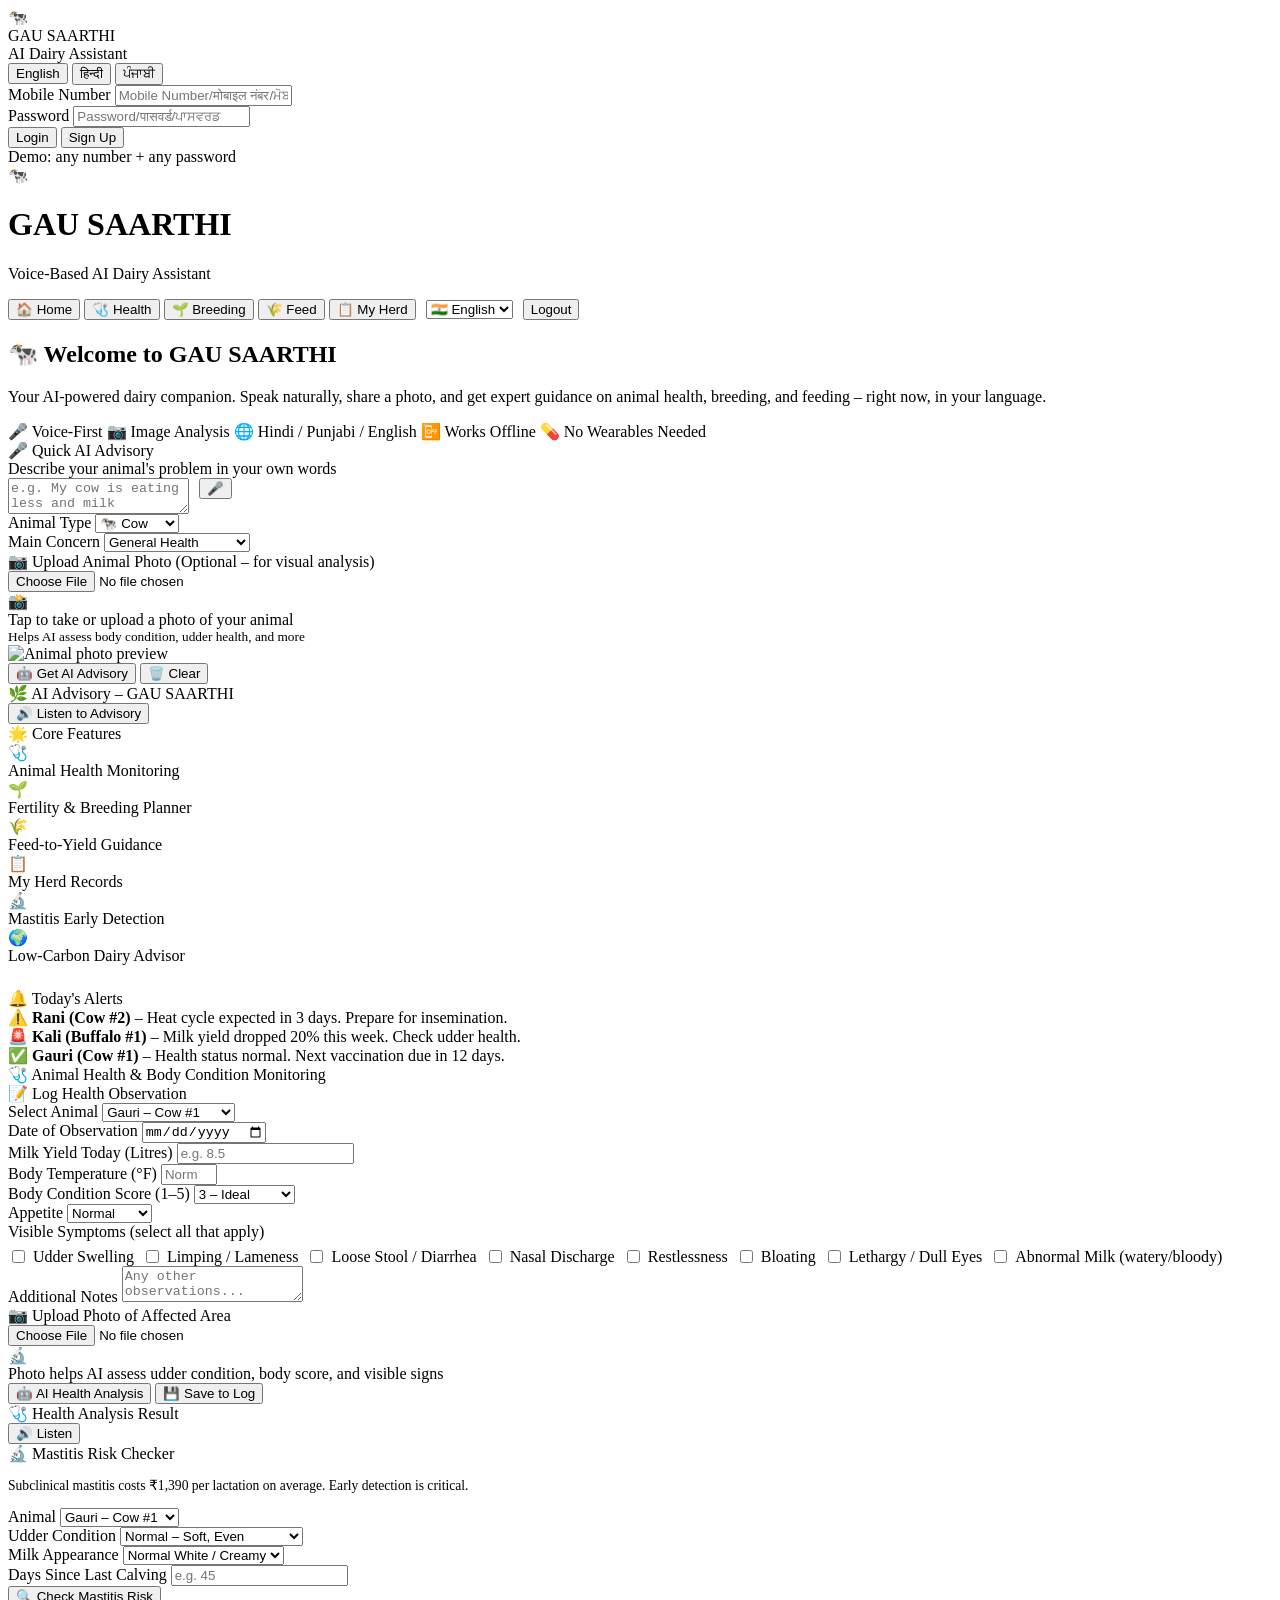
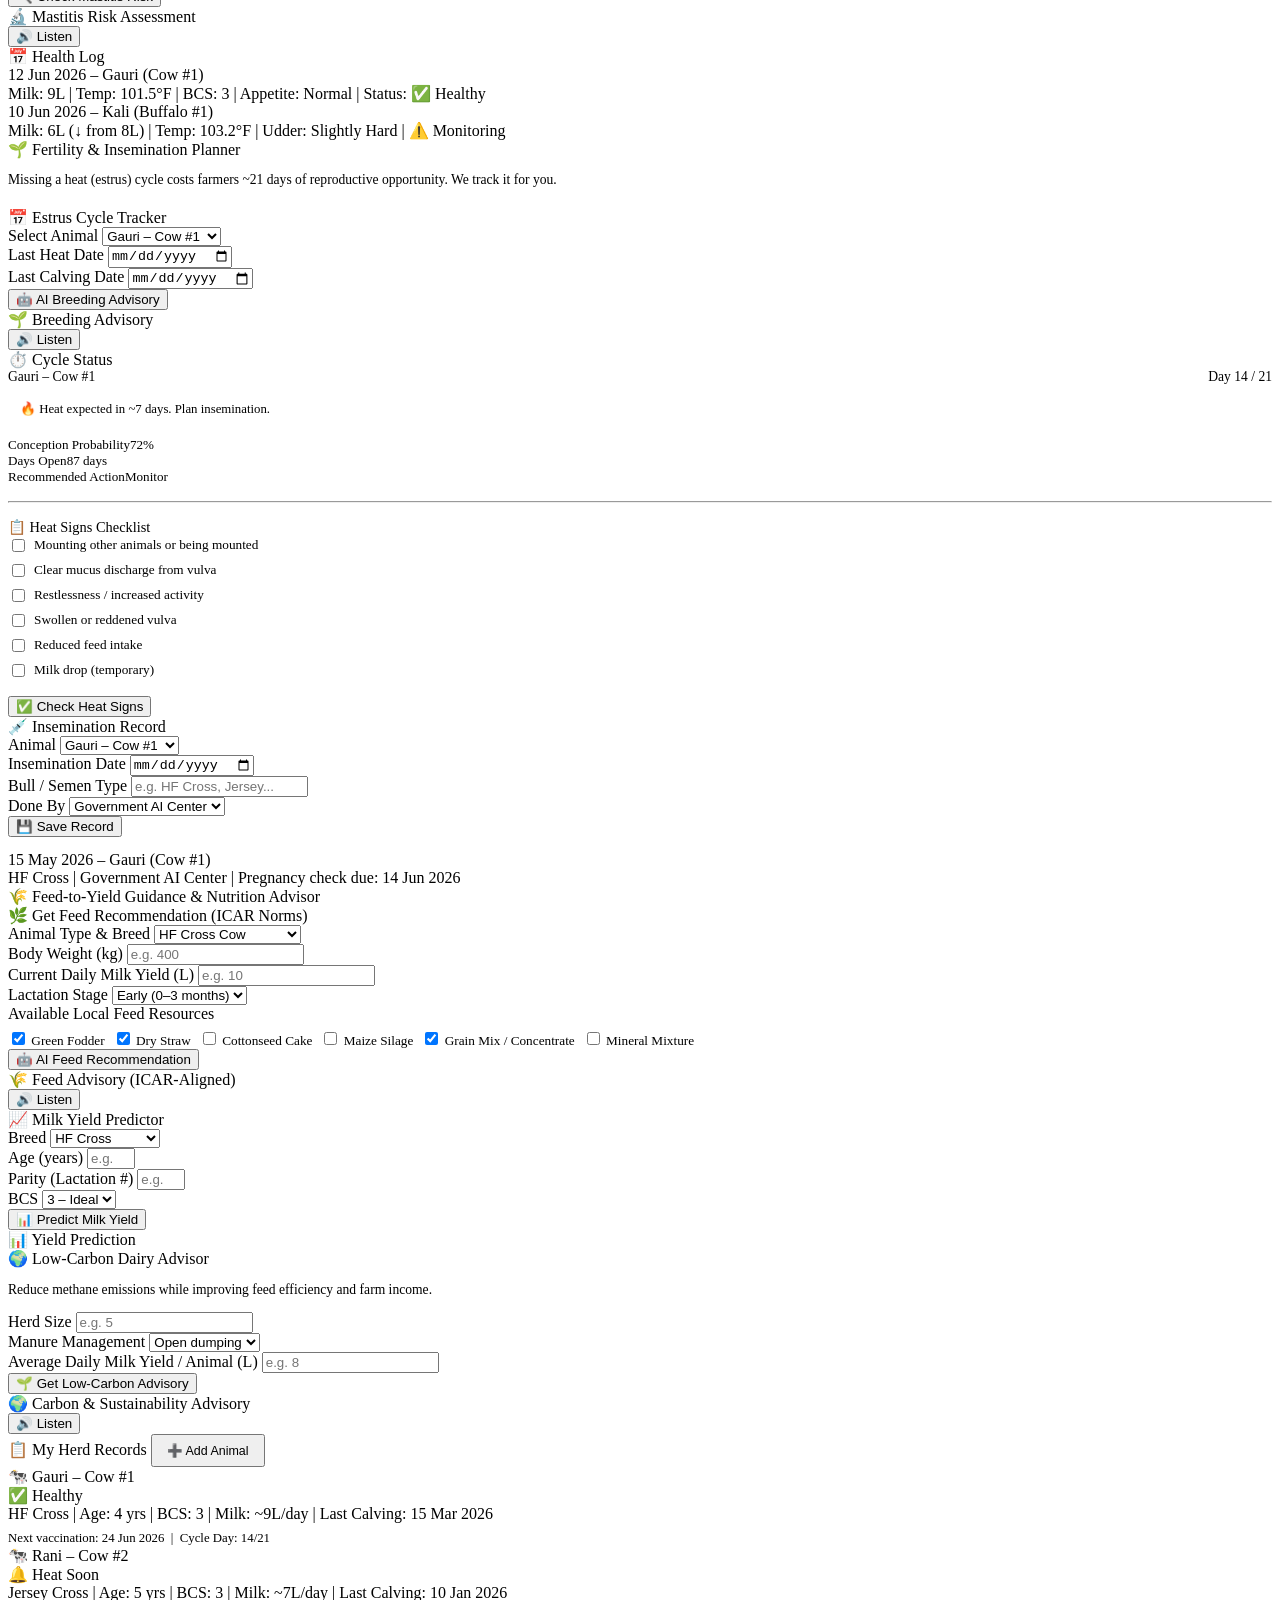
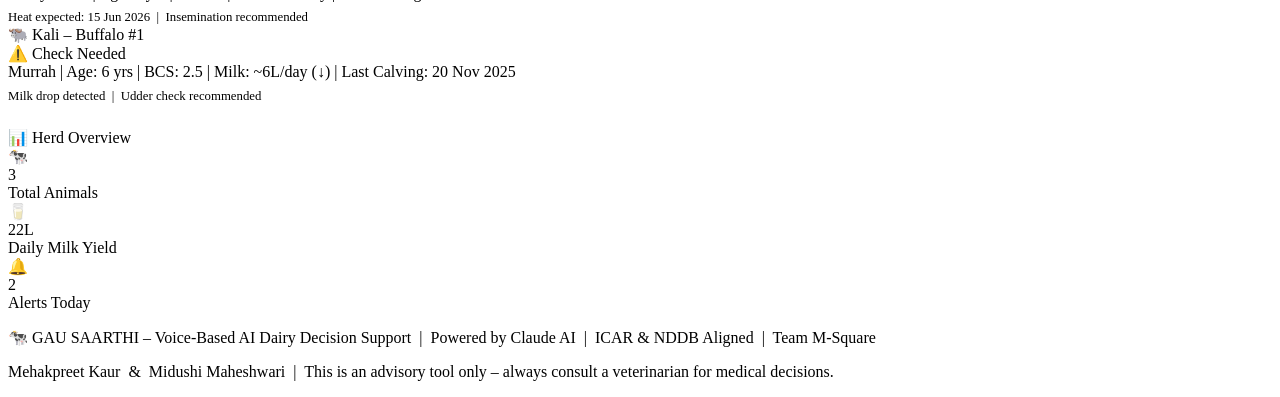
<file: index.html>
<body>

<!-- ══════════════════════════
     LOGIN SCREEN
══════════════════════════ -->
<div id="loginScreen" class="screen active">
  <div class="login-card">
    <div class="login-logo">🐄</div>
    <div class="login-title">GAU SAARTHI</div>
    <div class="login-tagline" id="loginTagline">AI Dairy Assistant</div>

    <div class="lang-tabs" id="loginLangTabs">
      <button class="lang-tab active" onclick="setLang('en', this)">English</button>
      <button class="lang-tab" onclick="setLang('hi', this)">हिन्दी</button>
      <button class="lang-tab" onclick="setLang('pa', this)">ਪੰਜਾਬੀ</button>
    </div>

    <div class="login-form-group">
      <label id="lblMobile">Mobile Number</label>
      <input type="tel" id="loginMobile" maxlength="10" placeholder="Mobile Number/मोबाइल नंबर/ਮੋਬਾਈਲ ਨੰਬਰ">
    </div>

    <div class="login-form-group">
      <label id="lblPassword">Password</label>
      <input type="password" id="loginPassword" placeholder="Password/पासवर्ड/ਪਾਸਵਰਡ">
    </div>

    <div class="login-error" id="loginError"></div>

    <button class="btn-login-primary" id="loginBtn" onclick="doLogin()">Login</button>
    <button class="btn-signup" onclick="showSignup()">Sign Up</button>

    <div class="login-footer" id="loginFooter">Demo: any number + any password</div>
  </div>
</div>

<div id="signupForm" style="display:none; margin-top:20px;">
    <div id="signupForm" style="display:none;"></div>

  <div class="login-form-group">
    <label>Full Name</label>
    <input type="text" id="signupName" placeholder="Enter your name">
  </div>

  <div class="login-form-group">
    <label>Mobile Number</label>
    <input type="tel" id="signupMobile" placeholder="9876543210">
  </div>

  <div class="login-form-group">
    <label>Password</label>
    <input type="password" id="signupPassword" placeholder="Create password">
  </div>

  <button class="btn-login-primary" onclick="registerUser()">Create Account</button>
</div>

<!-- ══════════════════════════
     MAIN APP SCREEN
══════════════════════════ -->
<div id="appScreen" class="screen">

<!-- HEADER -->
<header>
  <div class="header-inner">
    <div class="logo">
      <div class="logo-icon">🐄</div>
      <div class="logo-text">
        <h1 id="h-title">GAU SAARTHI</h1>
        <p id="h-sub">Voice-Based AI Dairy Assistant</p>
      </div>
    </div>
    <div style="display:flex;align-items:center;gap:10px">
      <nav>
        <button onclick="switchTab('home')"    id="nav-home"    class="active" data-i18n="nav-home">🏠 Home</button>
        <button onclick="switchTab('health')"  id="nav-health" data-i18n="nav-health">🩺 Health</button>
        <button onclick="switchTab('breed')"   id="nav-breed" data-i18n="nav-breed">🌱 Breeding</button>
        <button onclick="switchTab('feed')"    id="nav-feed" data-i18n="nav-feed">🌾 Feed</button>
        <button onclick="switchTab('herd')"    id="nav-herd" data-i18n="nav-herd">📋 My Herd</button>
      </nav>
      <select class="lang-select" id="langSelect" onchange="setLang(this.value)">
        <option value="en">🇮🇳 English</option>
        <option value="hi">हिंदी</option>
        <option value="pa">ਪੰਜਾਬੀ</option>
      </select>
      <button class="btn-logout" id="logoutBtn" onclick="doLogout()">Logout</button>
    </div>
  </div>
</header>

<!-- TOAST -->
<div id="toast"></div>

<!-- MAIN -->
<div class="app-container">

  <!-- ═══════════ HOME TAB ═══════════ -->
  <div class="panel active" id="panel-home">

    <div class="hero">
      <h2 id="hero-title">🐄 Welcome to GAU SAARTHI</h2>
      <p id="hero-desc">Your AI-powered dairy companion. Speak naturally, share a photo, and get expert guidance on animal health, breeding, and feeding – right now, in your language.</p>
      <div class="hero-chips">
        <span class="hero-chip">🎤 Voice-First</span>
        <span class="hero-chip">📷 Image Analysis</span>
        <span class="hero-chip">🌐 Hindi / Punjabi / English</span>
        <span class="hero-chip">📴 Works Offline</span>
        <span class="hero-chip">💊 No Wearables Needed</span>
      </div>
    </div>

    <!-- QUICK ADVISORY CARD -->
    <div class="card">
      <div class="card-title">🎤 <span id="qa-title">Quick AI Advisory</span></div>

      <div class="form-group">
        <label id="qa-label">Describe your animal's problem in your own words</label>
        <div style="display:flex;gap:10px;align-items:flex-start">
          <textarea id="problemText" placeholder="e.g. My cow is eating less and milk production has dropped..."></textarea>
          <button class="btn btn-voice" id="voiceBtn" onclick="toggleVoice()" title="Record Voice">🎤</button>
        </div>
      </div>

      <div class="form-row">
        <div class="form-group">
          <label id="qa-animal">Animal Type</label>
          <select id="animalType">
            <option value="cow">🐄 Cow</option>
            <option value="buffalo">🐃 Buffalo</option>
            <option value="calf">🐮 Calf</option>
          </select>
        </div>
        <div class="form-group">
          <label id="qa-concern">Main Concern</label>
          <select id="concernType">
            <option value="general">General Health</option>
            <option value="milk">Milk Production Drop</option>
            <option value="mastitis">Udder / Mastitis</option>
            <option value="heat">Heat / Breeding</option>
            <option value="feeding">Feeding / Nutrition</option>
            <option value="injury">Injury / Lameness</option>
            <option value="respiratory">Respiratory / Fever</option>
            <option value="digestion">Digestion / Bloating</option>
          </select>
        </div>
      </div>

      <div class="form-group">
        <label>📷 Upload Animal Photo (Optional – for visual analysis)</label>
        <div class="upload-zone" id="uploadZone">
          <input type="file" id="imageInput" accept="image/*" onchange="previewImage(event)" />
          <div class="upload-icon">📸</div>
          <div class="upload-text">Tap to take or upload a photo of your animal<br><small>Helps AI assess body condition, udder health, and more</small></div>
        </div>
        <img id="imagePreview" alt="Animal photo preview" />
      </div>

      <div class="btn-row">
        <button class="btn btn-primary" onclick="getAIAdvice()">
          🤖 <span id="qa-btn">Get AI Advisory</span>
        </button>
        <button class="btn btn-secondary" onclick="clearAdvice()" data-i18n="btn-clear">🗑️ Clear</button>
      </div>

      <div class="ai-response" id="aiResponse">
        <div class="ai-response-header">🌿 <span id="ai-resp-title">AI Advisory</span> – GAU SAARTHI</div>
        <div class="ai-response-body" id="aiResponseBody"></div>
        <button class="speak-btn" onclick="speakResponse()" data-i18n="btn-listen">🔊 Listen to Advisory</button>
      </div>
    </div>

    <!-- FEATURE GRID -->
    <div class="section-title">🌟 <span id="fg-title">Core Features</span></div>
    <div class="grid-3" style="margin-bottom:24px">
      <div class="feature-chip" onclick="switchTab('health')">
        <div class="feature-chip-icon">🩺</div>
        <div class="feature-chip-label" id="fc1">Animal Health Monitoring</div>
      </div>
      <div class="feature-chip" onclick="switchTab('breed')">
        <div class="feature-chip-icon">🌱</div>
        <div class="feature-chip-label" id="fc2">Fertility & Breeding Planner</div>
      </div>
      <div class="feature-chip" onclick="switchTab('feed')">
        <div class="feature-chip-icon">🌾</div>
        <div class="feature-chip-label" id="fc3">Feed-to-Yield Guidance</div>
      </div>
      <div class="feature-chip" onclick="switchTab('herd')">
        <div class="feature-chip-icon">📋</div>
        <div class="feature-chip-label" id="fc4">My Herd Records</div>
      </div>
      <div class="feature-chip" onclick="switchTab('health');setTimeout(()=>document.getElementById('mastitis-section').scrollIntoView({behavior:'smooth'}),200)">
        <div class="feature-chip-icon">🔬</div>
        <div class="feature-chip-label" id="fc5">Mastitis Early Detection</div>
      </div>
      <div class="feature-chip" onclick="switchTab('feed');setTimeout(()=>document.getElementById('carbon-section').scrollIntoView({behavior:'smooth'}),200)">
        <div class="feature-chip-icon">🌍</div>
        <div class="feature-chip-label" id="fc6">Low-Carbon Dairy Advisor</div>
      </div>
    </div>

    <!-- ALERTS PANEL -->
    <div class="section-title">🔔 <span id="alerts-title">Today's Alerts</span></div>
    <div id="alertsPanel">
      <div class="alert alert-warning">⚠️ <span><strong>Rani (Cow #2)</strong> – Heat cycle expected in 3 days. Prepare for insemination.</span></div>
      <div class="alert alert-danger">🚨 <span><strong>Kali (Buffalo #1)</strong> – Milk yield dropped 20% this week. Check udder health.</span></div>
      <div class="alert alert-success">✅ <span><strong>Gauri (Cow #1)</strong> – Health status normal. Next vaccination due in 12 days.</span></div>
    </div>

  </div><!-- /panel-home -->


  <!-- ═══════════ HEALTH TAB ═══════════ -->
  <div class="panel" id="panel-health">

    <div class="section-title">🩺 <span id="ht-title">Animal Health & Body Condition Monitoring</span></div>

    <!-- HEALTH CHECK FORM -->
    <div class="card">
      <div class="card-title" id="card-log-health">📝 Log Health Observation</div>
      <div class="form-row">
        <div class="form-group">
          <label data-i18n-label="lbl-select-animal">Select Animal</label>
          <select id="healthAnimal">
            <option>Gauri – Cow #1</option>
            <option>Rani – Cow #2</option>
            <option>Kali – Buffalo #1</option>
            <option>+ Add New Animal</option>
          </select>
        </div>
        <div class="form-group">
          <label data-i18n-label="lbl-obs-date">Date of Observation</label>
          <input type="date" id="obsDate" />
        </div>
      </div>

      <div class="form-row">
        <div class="form-group">
          <label data-i18n-label="lbl-milk-yield">Milk Yield Today (Litres)</label>
          <input type="number" id="milkYield" placeholder="e.g. 8.5" min="0" step="0.5" />
        </div>
        <div class="form-group">
          <label data-i18n-label="lbl-body-temp">Body Temperature (°F)</label>
          <input type="number" id="bodyTemp" placeholder="Normal: 101–102.5" min="95" max="110" />
        </div>
      </div>

      <div class="form-row">
        <div class="form-group">
          <label data-i18n-label="lbl-bcs">Body Condition Score (1–5)</label>
          <select id="bcs">
            <option value="1">1 – Very Thin</option>
            <option value="2">2 – Thin</option>
            <option value="3" selected>3 – Ideal</option>
            <option value="4">4 – Fat</option>
            <option value="5">5 – Very Fat</option>
          </select>
        </div>
        <div class="form-group">
          <label data-i18n-label="lbl-appetite">Appetite</label>
          <select id="appetite">
            <option value="normal">Normal</option>
            <option value="reduced">Reduced</option>
            <option value="none">Not Eating</option>
          </select>
        </div>
      </div>

      <div class="form-group">
        <label data-i18n-label="lbl-symptoms">Visible Symptoms (select all that apply)</label>
        <div style="display:flex;flex-wrap:wrap;gap:8px;margin-top:6px" id="symptomsGrid">
          <label style="display:flex;align-items:center;gap:5px;font-weight:400;cursor:pointer"><input type="checkbox" value="udder_swelling"> Udder Swelling</label>
          <label style="display:flex;align-items:center;gap:5px;font-weight:400;cursor:pointer"><input type="checkbox" value="limping"> Limping / Lameness</label>
          <label style="display:flex;align-items:center;gap:5px;font-weight:400;cursor:pointer"><input type="checkbox" value="diarrhea"> Loose Stool / Diarrhea</label>
          <label style="display:flex;align-items:center;gap:5px;font-weight:400;cursor:pointer"><input type="checkbox" value="nasal"> Nasal Discharge</label>
          <label style="display:flex;align-items:center;gap:5px;font-weight:400;cursor:pointer"><input type="checkbox" value="restless"> Restlessness</label>
          <label style="display:flex;align-items:center;gap:5px;font-weight:400;cursor:pointer"><input type="checkbox" value="bloating"> Bloating</label>
          <label style="display:flex;align-items:center;gap:5px;font-weight:400;cursor:pointer"><input type="checkbox" value="lethargy"> Lethargy / Dull Eyes</label>
          <label style="display:flex;align-items:center;gap:5px;font-weight:400;cursor:pointer"><input type="checkbox" value="abnormal_milk"> Abnormal Milk (watery/bloody)</label>
        </div>
      </div>

      <div class="form-group">
        <label data-i18n-label="lbl-add-notes">Additional Notes</label>
        <textarea id="healthNotes" placeholder="Any other observations..."></textarea>
      </div>

      <!-- PHOTO UPLOAD FOR HEALTH -->
      <div class="form-group">
        <label data-i18n-label="lbl-upload-health">📷 Upload Photo of Affected Area</label>
        <div class="upload-zone">
          <input type="file" id="healthImageInput" accept="image/*" onchange="previewHealthImage(event)" />
          <div class="upload-icon">🔬</div>
          <div class="upload-text">Photo helps AI assess udder condition, body score, and visible signs</div>
        </div>
        <img id="healthImagePreview" style="max-width:100%;max-height:180px;margin-top:10px;display:none;border-radius:8px" />
      </div>

      <div class="btn-row">
        <button class="btn btn-primary" onclick="analyzeHealth()" data-i18n="btn-ai-health">🤖 AI Health Analysis</button>
        <button class="btn btn-secondary" onclick="logHealthEntry()" data-i18n="btn-save-log">💾 Save to Log</button>
      </div>

      <div class="ai-response" id="healthAIResponse">
        <div class="ai-response-header">🩺 Health Analysis Result</div>
        <div class="ai-response-body" id="healthAIResponseBody"></div>
        <button class="speak-btn" onclick="speakText(document.getElementById('healthAIResponseBody').innerText)">🔊 Listen</button>
      </div>
    </div>

    <!-- MASTITIS SECTION -->
    <div id="mastitis-section" class="card">
      <div class="card-title" id="card-mastitis">🔬 Mastitis Risk Checker</div>
      <p style="font-size:0.85rem;color:var(--text-sub);margin-bottom:14px">Subclinical mastitis costs ₹1,390 per lactation on average. Early detection is critical.</p>
      <div class="form-row">
        <div class="form-group">
          <label data-i18n-label="lbl-select-animal">Animal</label>
          <select id="mastitisAnimal">
            <option>Gauri – Cow #1</option>
            <option>Rani – Cow #2</option>
            <option>Kali – Buffalo #1</option>
          </select>
        </div>
        <div class="form-group">
          <label data-i18n-label="lbl-udder-condition">Udder Condition</label>
          <select id="udderCondition">
            <option value="normal">Normal – Soft, Even</option>
            <option value="slightly_hard">Slightly Hard / One Quarter</option>
            <option value="very_hard">Very Hard / Hot / Painful</option>
            <option value="asymmetric">Asymmetric Quarters</option>
          </select>
        </div>
      </div>
      <div class="form-row">
        <div class="form-group">
          <label data-i18n-label="lbl-milk-appearance">Milk Appearance</label>
          <select id="milkAppearance">
            <option value="normal">Normal White / Creamy</option>
            <option value="watery">Watery / Thin</option>
            <option value="flakes">Flakes / Clots</option>
            <option value="bloody">Bloody / Pink</option>
            <option value="yellowish">Yellowish / Green</option>
          </select>
        </div>
        <div class="form-group">
          <label data-i18n-label="lbl-days-calving">Days Since Last Calving</label>
          <input type="number" id="daysCalving" placeholder="e.g. 45" min="0" />
        </div>
      </div>
      <button class="btn btn-primary" onclick="checkMastitis()" data-i18n="btn-check-mastitis">🔍 Check Mastitis Risk</button>
      <div class="ai-response" id="mastitisResponse">
        <div class="ai-response-header">🔬 Mastitis Risk Assessment</div>
        <div class="ai-response-body" id="mastitisBody"></div>
        <button class="speak-btn" onclick="speakText(document.getElementById('mastitisBody').innerText)">🔊 Listen</button>
      </div>
    </div>

    <!-- HEALTH LOG -->
    <div class="card">
      <div class="card-title" id="card-health-log">📅 Health Log</div>
      <div id="healthLog">
        <div class="log-entry">
          <div class="log-date">12 Jun 2026 – Gauri (Cow #1)</div>
          Milk: 9L | Temp: 101.5°F | BCS: 3 | Appetite: Normal | Status: ✅ Healthy
        </div>
        <div class="log-entry">
          <div class="log-date">10 Jun 2026 – Kali (Buffalo #1)</div>
          Milk: 6L (↓ from 8L) | Temp: 103.2°F | Udder: Slightly Hard | ⚠️ Monitoring
        </div>
      </div>
    </div>

  </div><!-- /panel-health -->


  <!-- ═══════════ BREEDING TAB ═══════════ -->
  <div class="panel" id="panel-breed">

    <div class="section-title" id="bt-title">🌱 Fertility & Insemination Planner</div>
    <p style="font-size:0.85rem;color:var(--text-sub);margin-bottom:20px">Missing a heat (estrus) cycle costs farmers ~21 days of reproductive opportunity. We track it for you.</p>

    <!-- CYCLE TRACKER -->
    <div class="grid-2">
      <div class="card">
        <div class="card-title" id="card-cycle">📅 Estrus Cycle Tracker</div>
        <div class="form-group">
          <label>Select Animal</label>
          <select id="breedAnimal" onchange="updateCycleDisplay()">
            <option value="gauri">Gauri – Cow #1</option>
            <option value="rani">Rani – Cow #2</option>
            <option value="kali">Kali – Buffalo #1</option>
          </select>
        </div>
        <div class="form-group">
          <label data-i18n-label="lbl-last-heat">Last Heat Date</label>
          <input type="date" id="lastHeatDate" onchange="updateCycleDisplay()" />
        </div>
        <div class="form-group">
          <label data-i18n-label="lbl-last-calving">Last Calving Date</label>
          <input type="date" id="lastCalvingDate" />
        </div>
        <button class="btn btn-primary" onclick="getBreedingAdvice()" data-i18n="btn-ai-breeding">🤖 AI Breeding Advisory</button>
        <div class="ai-response" id="breedingResponse">
          <div class="ai-response-header">🌱 Breeding Advisory</div>
          <div class="ai-response-body" id="breedingBody"></div>
          <button class="speak-btn" onclick="speakText(document.getElementById('breedingBody').innerText)">🔊 Listen</button>
        </div>
      </div>

      <div class="card">
        <div class="card-title" id="card-cycle-status">⏱️ Cycle Status</div>
        <div id="cycleDisplay">
          <div style="margin-bottom:12px">
            <div style="display:flex;justify-content:space-between;font-size:0.85rem;margin-bottom:4px">
              <span>Gauri – Cow #1</span><span id="cycleDaysText">Day 14 / 21</span>
            </div>
            <div class="cycle-bar"><div class="cycle-fill yellow" id="cycleFill" style="width:67%"></div></div>
            <div class="alert alert-warning" style="margin-top:8px;padding:8px 12px;font-size:0.8rem">
              🔥 Heat expected in ~7 days. Plan insemination.
            </div>
          </div>
          <div style="font-size:0.82rem;color:var(--text-sub)">
            <div class="risk-row"><span class="risk-label">Conception Probability</span><span class="risk-pill badge-ok">72%</span></div>
            <div class="risk-row"><span class="risk-label">Days Open</span><span class="risk-pill badge-watch">87 days</span></div>
            <div class="risk-row"><span class="risk-label">Recommended Action</span><span class="risk-pill badge-ok">Monitor</span></div>
          </div>
        </div>

        <hr style="margin:16px 0;border-color:var(--green-pale)">

        <div class="card-title" style="font-size:0.9rem" id="card-heat-checklist">📋 Heat Signs Checklist</div>
        <div id="heatSigns" style="font-size:0.83rem;color:var(--text-sub)">
          <label style="display:flex;align-items:center;gap:6px;margin-bottom:6px;cursor:pointer;font-weight:400"><input type="checkbox"> Mounting other animals or being mounted</label>
          <label style="display:flex;align-items:center;gap:6px;margin-bottom:6px;cursor:pointer;font-weight:400"><input type="checkbox"> Clear mucus discharge from vulva</label>
          <label style="display:flex;align-items:center;gap:6px;margin-bottom:6px;cursor:pointer;font-weight:400"><input type="checkbox"> Restlessness / increased activity</label>
          <label style="display:flex;align-items:center;gap:6px;margin-bottom:6px;cursor:pointer;font-weight:400"><input type="checkbox"> Swollen or reddened vulva</label>
          <label style="display:flex;align-items:center;gap:6px;margin-bottom:6px;cursor:pointer;font-weight:400"><input type="checkbox"> Reduced feed intake</label>
          <label style="display:flex;align-items:center;gap:6px;margin-bottom:6px;cursor:pointer;font-weight:400"><input type="checkbox"> Milk drop (temporary)</label>
        </div>
        <button class="btn btn-secondary" style="margin-top:10px" onclick="checkHeatSigns()" data-i18n="btn-check-heat">✅ Check Heat Signs</button>
      </div>
    </div>

    <!-- INSEMINATION LOG -->
    <div class="card">
      <div class="card-title" id="card-insem">💉 Insemination Record</div>
      <div class="form-row">
        <div class="form-group">
          <label data-i18n-label="lbl-insem-animal">Animal</label>
          <select id="aiAnimal">
            <option>Gauri – Cow #1</option>
            <option>Rani – Cow #2</option>
            <option>Kali – Buffalo #1</option>
          </select>
        </div>
        <div class="form-group">
          <label data-i18n-label="lbl-insem-date">Insemination Date</label>
          <input type="date" id="aiDate" />
        </div>
        <div class="form-group">
          <label data-i18n-label="lbl-bull-type">Bull / Semen Type</label>
          <input type="text" id="aiType" placeholder="e.g. HF Cross, Jersey..." />
        </div>
        <div class="form-group">
          <label data-i18n-label="lbl-done-by">Done By</label>
          <select id="aiBy">
            <option>Government AI Center</option>
            <option>Private Vet</option>
            <option>Co-operative</option>
          </select>
        </div>
      </div>
      <button class="btn btn-primary" onclick="logInsemination()" data-i18n="btn-save-insem">💾 Save Record</button>
      <div id="aiLog" style="margin-top:14px">
        <div class="log-entry"><div class="log-date">15 May 2026 – Gauri (Cow #1)</div>HF Cross | Government AI Center | Pregnancy check due: 14 Jun 2026</div>
      </div>
    </div>

  </div><!-- /panel-breed -->


  <!-- ═══════════ FEED TAB ═══════════ -->
  <div class="panel" id="panel-feed">

    <div class="section-title" id="ft-title">🌾 Feed-to-Yield Guidance & Nutrition Advisor</div>

    <div class="grid-2">
      <div class="card">
        <div class="card-title" id="card-feed-rec">🌿 Get Feed Recommendation (ICAR Norms)</div>
        <div class="form-row">
          <div class="form-group">
            <label data-i18n-label="lbl-feed-animal">Animal Type & Breed</label>
            <select id="feedAnimalType">
              <option value="hf_cross">HF Cross Cow</option>
              <option value="jersey">Jersey Cow</option>
              <option value="sahiwal">Sahiwal (Indigenous)</option>
              <option value="murrah">Murrah Buffalo</option>
              <option value="jaffarabadi">Jaffarabadi Buffalo</option>
            </select>
          </div>
          <div class="form-group">
            <label data-i18n-label="lbl-body-weight">Body Weight (kg)</label>
            <input type="number" id="bodyWeight" placeholder="e.g. 400" min="100" />
          </div>
        </div>
        <div class="form-row">
          <div class="form-group">
            <label data-i18n-label="lbl-feed-milk">Current Daily Milk Yield (L)</label>
            <input type="number" id="feedMilkYield" placeholder="e.g. 10" min="0" step="0.5" />
          </div>
          <div class="form-group">
            <label data-i18n-label="lbl-lact-stage">Lactation Stage</label>
            <select id="lactStage">
              <option value="early">Early (0–3 months)</option>
              <option value="mid">Mid (3–6 months)</option>
              <option value="late">Late (6+ months)</option>
              <option value="dry">Dry Period</option>
            </select>
          </div>
        </div>
        <div class="form-group">
          <label data-i18n-label="lbl-feed-resources">Available Local Feed Resources</label>
          <div style="display:flex;flex-wrap:wrap;gap:8px;margin-top:6px">
            <label style="font-weight:400;cursor:pointer;font-size:0.83rem"><input type="checkbox" id="f_green" checked> Green Fodder</label>
            <label style="font-weight:400;cursor:pointer;font-size:0.83rem"><input type="checkbox" id="f_dry" checked> Dry Straw</label>
            <label style="font-weight:400;cursor:pointer;font-size:0.83rem"><input type="checkbox" id="f_cotton"> Cottonseed Cake</label>
            <label style="font-weight:400;cursor:pointer;font-size:0.83rem"><input type="checkbox" id="f_maize"> Maize Silage</label>
            <label style="font-weight:400;cursor:pointer;font-size:0.83rem"><input type="checkbox" id="f_grain" checked> Grain Mix / Concentrate</label>
            <label style="font-weight:400;cursor:pointer;font-size:0.83rem"><input type="checkbox" id="f_mineral"> Mineral Mixture</label>
          </div>
        </div>
        <button class="btn btn-primary" onclick="getFeedAdvice()" data-i18n="btn-ai-feed">🤖 AI Feed Recommendation</button>
        <div class="ai-response" id="feedAIResponse">
          <div class="ai-response-header">🌾 Feed Advisory (ICAR-Aligned)</div>
          <div class="ai-response-body" id="feedAIBody"></div>
          <button class="speak-btn" onclick="speakText(document.getElementById('feedAIBody').innerText)">🔊 Listen</button>
        </div>
      </div>

      <!-- MILK YIELD PREDICTOR -->
      <div class="card">
        <div class="card-title" id="card-yield-pred">📈 Milk Yield Predictor</div>
        <div class="form-group">
          <label data-i18n-label="lbl-pred-breed">Breed</label>
          <select id="predBreed">
            <option>HF Cross</option>
            <option>Jersey</option>
            <option>Sahiwal</option>
            <option>Murrah Buffalo</option>
          </select>
        </div>
        <div class="form-row">
          <div class="form-group">
            <label data-i18n-label="lbl-pred-age">Age (years)</label>
            <input type="number" id="predAge" placeholder="e.g. 4" min="1" max="15" />
          </div>
          <div class="form-group">
            <label data-i18n-label="lbl-pred-parity">Parity (Lactation #)</label>
            <input type="number" id="predParity" placeholder="e.g. 2" min="1" max="10" />
          </div>
        </div>
        <div class="form-group">
          <label data-i18n-label="lbl-pred-bcs">BCS</label>
          <select id="predBCS">
            <option value="2">2 – Thin</option>
            <option value="3" selected>3 – Ideal</option>
            <option value="4">4 – Fat</option>
          </select>
        </div>
        <button class="btn btn-primary" onclick="predictYield()" data-i18n="btn-predict-yield">📊 Predict Milk Yield</button>
        <div class="ai-response" id="yieldResponse">
          <div class="ai-response-header">📊 Yield Prediction</div>
          <div class="ai-response-body" id="yieldBody"></div>
        </div>
      </div>
    </div>

    <!-- LOW CARBON ADVISOR -->
    <div id="carbon-section" class="card">
      <div class="card-title" id="card-carbon">🌍 Low-Carbon Dairy Advisor</div>
      <p style="font-size:0.85rem;color:var(--text-sub);margin-bottom:14px">Reduce methane emissions while improving feed efficiency and farm income.</p>
      <div class="form-row">
        <div class="form-group">
          <label data-i18n-label="lbl-herd-size">Herd Size</label>
          <input type="number" id="herdSize" placeholder="e.g. 5" min="1" />
        </div>
        <div class="form-group">
          <label data-i18n-label="lbl-manure">Manure Management</label>
          <select id="manureMethod">
            <option value="open">Open dumping</option>
            <option value="compost">Composting</option>
            <option value="biogas">Biogas Plant</option>
            <option value="field">Direct field use</option>
          </select>
        </div>
        <div class="form-group">
          <label data-i18n-label="lbl-carbon-milk">Average Daily Milk Yield / Animal (L)</label>
          <input type="number" id="carbonMilk" placeholder="e.g. 8" min="1" />
        </div>
      </div>
      <button class="btn btn-primary" onclick="getCarbonAdvice()" data-i18n="btn-carbon">🌱 Get Low-Carbon Advisory</button>
      <div class="ai-response" id="carbonResponse">
        <div class="ai-response-header">🌍 Carbon & Sustainability Advisory</div>
        <div class="ai-response-body" id="carbonBody"></div>
        <button class="speak-btn" onclick="speakText(document.getElementById('carbonBody').innerText)">🔊 Listen</button>
      </div>
    </div>

  </div><!-- /panel-feed -->


  <!-- ═══════════ HERD TAB ═══════════ -->
  <div class="panel" id="panel-herd">

    <div class="section-title" style="justify-content:space-between">
      <span id="hrd-title">📋 My Herd Records</span>
      <button class="btn btn-primary" style="font-size:0.78rem;padding:7px 14px" onclick="showAddAnimalForm()">➕ Add Animal</button>
    </div>

    <!-- ADD ANIMAL FORM -->
    <div class="card" id="addAnimalForm" style="display:none">
      <div class="card-title" id="card-add-animal">➕ Register New Animal</div>
      <div class="form-row">
        <div class="form-group"><label data-i18n-label="lbl-new-name">Animal Name / Tag ID</label><input type="text" id="newName" placeholder="e.g. Lakshmi or #005" /></div>
        <div class="form-group">
          <label data-i18n-label="lbl-species">Species</label>
          <select id="newSpecies">
            <option>Cow</option><option>Buffalo</option><option>Calf</option>
          </select>
        </div>
        <div class="form-group"><label data-i18n-label="lbl-breed-input">Breed</label><input type="text" id="newBreed" placeholder="e.g. HF Cross" /></div>
        <div class="form-group"><label data-i18n-label="lbl-dob">Date of Birth</label><input type="date" id="newDOB" /></div>
        <div class="form-group"><label data-i18n-label="lbl-purchase-date">Purchase / Calving Date</label><input type="date" id="newDate" /></div>
        <div class="form-group">
          <label data-i18n-label="lbl-new-bcs">Current BCS</label>
          <select id="newBCS">
            <option>1</option><option>2</option><option value="3" selected>3</option><option>4</option><option>5</option>
          </select>
        </div>
      </div>
      <div class="btn-row">
        <button class="btn btn-primary" onclick="addAnimal()" data-i18n="btn-save-animal">💾 Save Animal</button>
        <button class="btn btn-secondary" onclick="document.getElementById('addAnimalForm').style.display='none'" data-i18n="btn-cancel">Cancel</button>
      </div>
    </div>

    <!-- ANIMAL CARDS -->
    <div id="animalList">
      <div class="animal-card" onclick="selectAnimal(this,'Gauri – Cow #1')">
        <div class="animal-header">
          <div class="animal-name">🐄 Gauri – Cow #1</div>
          <span class="animal-badge badge-ok">✅ Healthy</span>
        </div>
        <div class="animal-meta">HF Cross | Age: 4 yrs | BCS: 3 | Milk: ~9L/day | Last Calving: 15 Mar 2026</div>
        <div style="margin-top:8px;font-size:0.8rem;color:var(--text-sub)">Next vaccination: 24 Jun 2026 &nbsp;|&nbsp; Cycle Day: 14/21</div>
      </div>
      <div class="animal-card" onclick="selectAnimal(this,'Rani – Cow #2')">
        <div class="animal-header">
          <div class="animal-name">🐄 Rani – Cow #2</div>
          <span class="animal-badge badge-watch">🔔 Heat Soon</span>
        </div>
        <div class="animal-meta">Jersey Cross | Age: 5 yrs | BCS: 3 | Milk: ~7L/day | Last Calving: 10 Jan 2026</div>
        <div style="margin-top:8px;font-size:0.8rem;color:var(--text-sub)">Heat expected: 15 Jun 2026 &nbsp;|&nbsp; Insemination recommended</div>
      </div>
      <div class="animal-card" onclick="selectAnimal(this,'Kali – Buffalo #1')">
        <div class="animal-header">
          <div class="animal-name">🐃 Kali – Buffalo #1</div>
          <span class="animal-badge badge-alert">⚠️ Check Needed</span>
        </div>
        <div class="animal-meta">Murrah | Age: 6 yrs | BCS: 2.5 | Milk: ~6L/day (↓) | Last Calving: 20 Nov 2025</div>
        <div style="margin-top:8px;font-size:0.8rem;color:var(--text-sub)">Milk drop detected &nbsp;|&nbsp; Udder check recommended</div>
      </div>
    </div>

    <!-- SELECTED ANIMAL DETAIL -->
    <div class="card" id="animalDetail" style="display:none;margin-top:20px">
      <div class="card-title" id="detailTitle">Animal Detail</div>
      <div id="detailContent"></div>
      <button class="btn btn-primary" style="margin-top:12px" onclick="getAnimalSummary()" data-i18n="btn-ai-summary">🤖 AI Full Health Summary</button>
      <div class="ai-response" id="animalSummaryResponse">
        <div class="ai-response-header">📋 AI Animal Summary</div>
        <div class="ai-response-body" id="animalSummaryBody"></div>
        <button class="speak-btn" onclick="speakText(document.getElementById('animalSummaryBody').innerText)">🔊 Listen</button>
      </div>
    </div>

    <!-- HERD STATS -->
    <div class="section-title" style="margin-top:24px" id="card-herd-overview">📊 Herd Overview</div>
    <div class="grid-3">
      <div class="stat-card">
        <div class="stat-icon green">🐄</div>
        <div><div class="stat-value">3</div><div class="stat-label">Total Animals</div></div>
      </div>
      <div class="stat-card">
        <div class="stat-icon blue">🥛</div>
        <div><div class="stat-value">22L</div><div class="stat-label">Daily Milk Yield</div></div>
      </div>
      <div class="stat-card">
        <div class="stat-icon yellow">🔔</div>
        <div><div class="stat-value">2</div><div class="stat-label">Alerts Today</div></div>
      </div>
    </div>

  </div><!-- /panel-herd -->

</div><!-- /app-container -->

<footer>
  <p id="footer-line1">🐄 GAU SAARTHI – Voice-Based AI Dairy Decision Support &nbsp;|&nbsp; Powered by Claude AI &nbsp;|&nbsp; ICAR & NDDB Aligned &nbsp;|&nbsp; Team M-Square</p>
  <p style="margin-top:4px" id="footer-line2">Mehakpreet Kaur &nbsp;&amp;&nbsp; Midushi Maheshwari &nbsp;|&nbsp; This is an advisory tool only – always consult a veterinarian for medical decisions.</p>
</footer>

</div>
</file>
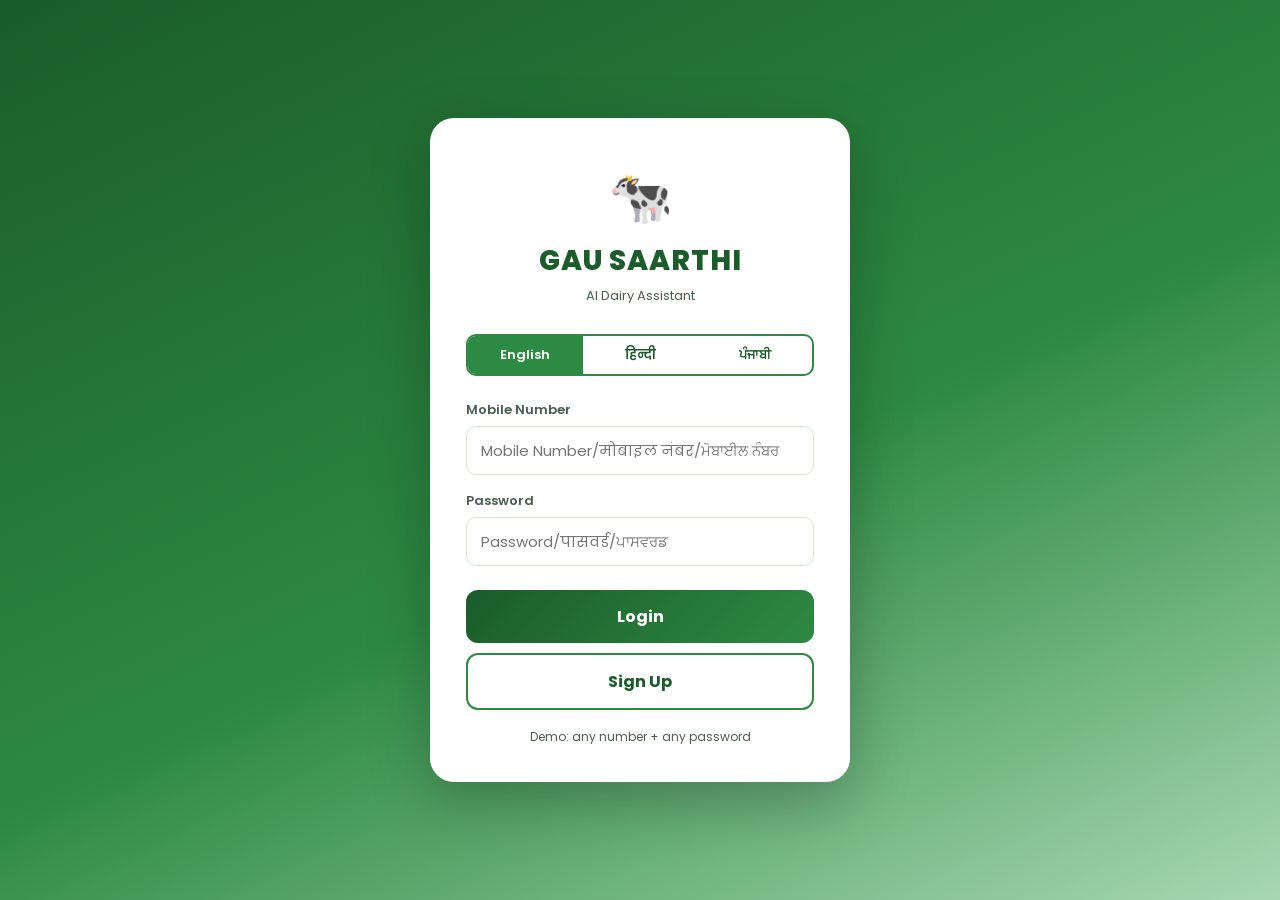
<file: gaufinal_updated.html>
<!DOCTYPE html>
<html lang="en">
<head>
  <meta charset="UTF-8" />
  <meta name="viewport" content="width=device-width, initial-scale=1.0" />
  <title>GAU SAARTHI – AI Dairy Assistant</title>
  <link href="https://fonts.googleapis.com/css2?family=Poppins:wght@400;500;600;700;800&family=Noto+Sans+Devanagari:wght@400;600;700&display=swap" rel="stylesheet" />
  <style>
    :root {
      --green-dark:   #1a5c2a;
      --green-mid:    #2d8a42;
      --green-light:  #4caf50;
      --green-pale:   #d4edda;
      --green-bg:     #f0faf2;
      --yellow-alert: #fff3cd;
      --yellow-text:  #856404;
      --red-alert:    #f8d7da;
      --red-text:     #721c24;
      --text-main:    #1a2b1e;
      --text-sub:     #4a5e4f;
      --white:        #ffffff;
      --card-shadow:  0 4px 20px rgba(26,92,42,0.10);
      --radius:       14px;
      --radius-sm:    8px;
    }

    * { box-sizing: border-box; margin: 0; padding: 0; }

    body {
      font-family: 'Poppins', 'Noto Sans Devanagari', sans-serif;
      background: var(--green-bg);
      color: var(--text-main);
      min-height: 100vh;
    }

    /* ── HEADER ── */
    header {
      background: linear-gradient(135deg, var(--green-dark) 0%, var(--green-mid) 100%);
      color: var(--white);
      padding: 0;
      position: sticky;
      top: 0;
      z-index: 100;
      box-shadow: 0 2px 12px rgba(0,0,0,0.18);
    }
    .header-inner {
      max-width: 1100px;
      margin: auto;
      display: flex;
      align-items: center;
      justify-content: space-between;
      padding: 14px 24px;
    }
    .logo {
      display: flex;
      align-items: center;
      gap: 12px;
    }
    .logo-icon {
      width: 48px;
      height: 48px;
      background: var(--white);
      border-radius: 50%;
      display: flex;
      align-items: center;
      justify-content: center;
      font-size: 26px;
    }
    .logo-text h1 {
      font-size: 1.5rem;
      font-weight: 800;
      letter-spacing: 1px;
      line-height: 1.1;
    }
    .logo-text p {
      font-size: 0.72rem;
      opacity: 0.85;
      letter-spacing: 0.5px;
    }
    nav {
      display: flex;
      gap: 6px;
    }
    nav button {
      background: rgba(255,255,255,0.12);
      border: 1px solid rgba(255,255,255,0.25);
      color: var(--white);
      padding: 6px 14px;
      border-radius: 20px;
      font-size: 0.8rem;
      cursor: pointer;
      transition: background 0.2s;
      font-family: inherit;
    }
    nav button:hover, nav button.active {
      background: rgba(255,255,255,0.28);
    }
    .lang-select {
      background: rgba(255,255,255,0.15);
      border: 1px solid rgba(255,255,255,0.3);
      color: var(--white);
      padding: 6px 12px;
      border-radius: 20px;
      font-size: 0.82rem;
      cursor: pointer;
      font-family: inherit;
    }
    .lang-select option { color: #000; background: #fff; }

    /* ── MAIN LAYOUT ── */
    .app-container {
      max-width: 1100px;
      margin: 0 auto;
      padding: 28px 20px 60px;
    }

    /* ── TABS ── */
    .tabs {
      display: flex;
      gap: 8px;
      flex-wrap: wrap;
      margin-bottom: 24px;
    }
    .tab-btn {
      background: var(--white);
      border: 2px solid var(--green-pale);
      color: var(--text-sub);
      padding: 10px 18px;
      border-radius: 30px;
      font-size: 0.85rem;
      font-weight: 600;
      cursor: pointer;
      transition: all 0.2s;
      font-family: inherit;
      display: flex;
      align-items: center;
      gap: 6px;
    }
    .tab-btn:hover { border-color: var(--green-light); color: var(--green-dark); }
    .tab-btn.active {
      background: var(--green-dark);
      border-color: var(--green-dark);
      color: var(--white);
      box-shadow: 0 3px 10px rgba(26,92,42,0.25);
    }

    /* ── PANELS ── */
    .panel { display: none; }
    .panel.active { display: block; }

    /* ── CARDS ── */
    .card {
      background: var(--white);
      border-radius: var(--radius);
      padding: 24px;
      box-shadow: var(--card-shadow);
      margin-bottom: 20px;
    }
    .card-title {
      font-size: 1rem;
      font-weight: 700;
      color: var(--green-dark);
      margin-bottom: 16px;
      display: flex;
      align-items: center;
      gap: 8px;
    }

    /* ── GRID ── */
    .grid-2 { display: grid; grid-template-columns: 1fr 1fr; gap: 20px; }
    .grid-3 { display: grid; grid-template-columns: repeat(3,1fr); gap: 16px; }
    @media(max-width:768px) {
      .grid-2, .grid-3 { grid-template-columns: 1fr; }
      nav { display: none; }
    }

    /* ── FORM ELEMENTS ── */
    label { font-size: 0.83rem; font-weight: 600; color: var(--text-sub); display: block; margin-bottom: 5px; }
    input[type=text], input[type=number], input[type=date], select, textarea {
      width: 100%;
      padding: 10px 14px;
      border: 1.5px solid #d0e8d4;
      border-radius: var(--radius-sm);
      font-size: 0.9rem;
      font-family: inherit;
      background: #fafffe;
      color: var(--text-main);
      transition: border 0.2s;
      outline: none;
    }
    input:focus, select:focus, textarea:focus { border-color: var(--green-light); }
    textarea { height: 110px; resize: vertical; }
    .form-group { margin-bottom: 14px; }
    .form-row { display: grid; grid-template-columns: 1fr 1fr; gap: 14px; }
    @media(max-width:600px) { .form-row { grid-template-columns: 1fr; } }

    /* ── BUTTONS ── */

    .btn-signup {
  width: 100%;
  padding: 14px;
  background: transparent;
  color: var(--green-dark);
  border: 2px solid var(--green-mid);
  border-radius: 12px;
  font-size: 16px;
  font-weight: 700;
  cursor: pointer;
  margin-top: 10px;
  font-family: inherit;
  transition: all 0.2s;
}

.btn-signup:hover {
  background: var(--green-pale);
}

    .btn {
      display: inline-flex;
      align-items: center;
      gap: 7px;
      padding: 11px 22px;
      border-radius: 30px;
      font-size: 0.88rem;
      font-weight: 600;
      cursor: pointer;
      border: none;
      font-family: inherit;
      transition: all 0.2s;
    }
    .btn-primary {
      background: var(--green-dark);
      color: var(--white);
      box-shadow: 0 3px 10px rgba(26,92,42,0.25);
    }
    .btn-primary:hover { background: var(--green-mid); transform: translateY(-1px); }
    .btn-secondary {
      background: var(--green-pale);
      color: var(--green-dark);
      border: 1.5px solid var(--green-light);
    }
    .btn-secondary:hover { background: #c1e8c8; }
    .btn-danger { background: #dc3545; color: var(--white); }
    .btn-voice {
      background: linear-gradient(135deg, #e91e63, #c2185b);
      color: var(--white);
      border-radius: 50%;
      width: 56px;
      height: 56px;
      font-size: 1.3rem;
      justify-content: center;
      padding: 0;
      box-shadow: 0 4px 14px rgba(233,30,99,0.35);
    }
    .btn-voice.recording {
      animation: pulse-red 1s infinite;
      background: linear-gradient(135deg, #f44336, #c62828);
    }
    @keyframes pulse-red {
      0%,100% { box-shadow: 0 4px 14px rgba(233,30,99,0.35); }
      50% { box-shadow: 0 4px 28px rgba(233,30,99,0.75); transform: scale(1.08); }
    }
    .btn-row { display: flex; gap: 10px; flex-wrap: wrap; margin-top: 14px; }

    /* ── AI RESPONSE ── */
    .ai-response {
      background: linear-gradient(135deg, #f0faf2, #e8f5e9);
      border: 1.5px solid var(--green-light);
      border-radius: var(--radius);
      padding: 20px;
      margin-top: 16px;
      display: none;
    }
    .ai-response.visible { display: block; }
    .ai-response-header {
      display: flex;
      align-items: center;
      gap: 8px;
      margin-bottom: 12px;
      color: var(--green-dark);
      font-weight: 700;
      font-size: 0.95rem;
    }
    .ai-response-body {
      font-size: 0.9rem;
      line-height: 1.7;
      color: var(--text-main);
      white-space: pre-wrap;
    }
    .ai-response-body strong { color: var(--green-dark); }
    .typing-indicator {
      display: flex;
      gap: 5px;
      align-items: center;
      padding: 8px 0;
    }
    .dot {
      width: 8px; height: 8px;
      background: var(--green-mid);
      border-radius: 50%;
      animation: bounce 1.2s infinite ease-in-out;
    }
    .dot:nth-child(2) { animation-delay: 0.2s; }
    .dot:nth-child(3) { animation-delay: 0.4s; }
    @keyframes bounce {
      0%,80%,100% { transform: scale(0.7); opacity: 0.5; }
      40% { transform: scale(1); opacity: 1; }
    }

    /* ── ALERT BOXES ── */
    .alert {
      padding: 12px 16px;
      border-radius: var(--radius-sm);
      font-size: 0.87rem;
      margin-bottom: 12px;
      display: flex;
      align-items: flex-start;
      gap: 8px;
    }
    .alert-warning { background: var(--yellow-alert); color: var(--yellow-text); border: 1px solid #ffc107; }
    .alert-danger  { background: var(--red-alert);    color: var(--red-text);    border: 1px solid #f5c6cb; }
    .alert-success { background: var(--green-pale);   color: var(--green-dark);  border: 1px solid var(--green-light); }
    .alert-info    { background: #d1ecf1;             color: #0c5460;            border: 1px solid #bee5eb; }

    /* ── STAT CARDS ── */
    .stat-card {
      background: var(--white);
      border-radius: var(--radius);
      padding: 18px 20px;
      box-shadow: var(--card-shadow);
      display: flex;
      align-items: center;
      gap: 16px;
    }
    .stat-icon {
      width: 50px; height: 50px;
      border-radius: 12px;
      display: flex;
      align-items: center;
      justify-content: center;
      font-size: 1.4rem;
      flex-shrink: 0;
    }
    .stat-icon.green  { background: #d4edda; }
    .stat-icon.yellow { background: #fff3cd; }
    .stat-icon.red    { background: #f8d7da; }
    .stat-icon.blue   { background: #d1ecf1; }
    .stat-value { font-size: 1.6rem; font-weight: 800; color: var(--green-dark); line-height: 1; }
    .stat-label { font-size: 0.78rem; color: var(--text-sub); margin-top: 2px; }

    /* ── PROGRESS / CYCLE ── */
    .cycle-bar {
      height: 14px;
      background: #e8f5e9;
      border-radius: 10px;
      overflow: hidden;
      margin: 8px 0;
    }
    .cycle-fill {
      height: 100%;
      border-radius: 10px;
      transition: width 0.6s ease;
    }
    .cycle-fill.green  { background: linear-gradient(90deg, #4caf50, #2d8a42); }
    .cycle-fill.yellow { background: linear-gradient(90deg, #ffc107, #ff9800); }
    .cycle-fill.red    { background: linear-gradient(90deg, #f44336, #c62828); }

    /* ── ANIMAL LIST ── */
    .animal-card {
      background: var(--white);
      border: 1.5px solid var(--green-pale);
      border-radius: var(--radius);
      padding: 16px 18px;
      margin-bottom: 12px;
      cursor: pointer;
      transition: all 0.2s;
    }
    .animal-card:hover { border-color: var(--green-light); box-shadow: var(--card-shadow); }
    .animal-card.selected { border-color: var(--green-mid); box-shadow: 0 0 0 3px rgba(77,175,74,0.2); }
    .animal-header { display: flex; align-items: center; justify-content: space-between; }
    .animal-name { font-weight: 700; font-size: 1rem; color: var(--green-dark); }
    .animal-badge {
      padding: 3px 10px;
      border-radius: 20px;
      font-size: 0.73rem;
      font-weight: 600;
    }
    .badge-ok     { background: var(--green-pale);   color: var(--green-dark); }
    .badge-watch  { background: var(--yellow-alert); color: var(--yellow-text); }
    .badge-alert  { background: var(--red-alert);    color: var(--red-text); }
    .animal-meta  { font-size: 0.8rem; color: var(--text-sub); margin-top: 5px; }

    /* ── IMAGE UPLOAD ── */
    .upload-zone {
      border: 2.5px dashed var(--green-light);
      border-radius: var(--radius);
      padding: 32px;
      text-align: center;
      cursor: pointer;
      transition: all 0.2s;
      background: #fafffa;
      position: relative;
    }
    .upload-zone:hover { background: var(--green-pale); border-color: var(--green-dark); }
    .upload-zone input[type=file] {
      position: absolute; inset: 0;
      opacity: 0; cursor: pointer; width: 100%; height: 100%;
    }
    .upload-icon { font-size: 2.5rem; margin-bottom: 8px; }
    .upload-text { color: var(--text-sub); font-size: 0.88rem; }
    #imagePreview {
      max-width: 100%; max-height: 220px;
      border-radius: var(--radius-sm);
      margin-top: 12px;
      display: none;
      box-shadow: 0 2px 8px rgba(0,0,0,0.1);
    }

    /* ── HERO SECTION ── */
    .hero {
      background: linear-gradient(135deg, var(--green-dark) 0%, #1e7e34 60%, #28a745 100%);
      border-radius: 20px;
      padding: 40px 36px;
      color: var(--white);
      margin-bottom: 28px;
      position: relative;
      overflow: hidden;
    }
    .hero::before {
      content: '🐄';
      position: absolute;
      right: 30px; top: 50%;
      transform: translateY(-50%);
      font-size: 7rem;
      opacity: 0.12;
    }
    .hero h2 { font-size: 1.9rem; font-weight: 800; margin-bottom: 8px; }
    .hero p  { font-size: 0.95rem; opacity: 0.88; max-width: 500px; line-height: 1.6; }
    .hero-chips { display: flex; gap: 8px; flex-wrap: wrap; margin-top: 16px; }
    .hero-chip {
      background: rgba(255,255,255,0.15);
      border: 1px solid rgba(255,255,255,0.3);
      border-radius: 20px;
      padding: 5px 14px;
      font-size: 0.78rem;
      font-weight: 500;
    }

    /* ── JOURNAL / LOG ── */
    .log-entry {
      border-left: 3px solid var(--green-light);
      padding: 10px 14px;
      margin-bottom: 10px;
      background: #fafffe;
      border-radius: 0 var(--radius-sm) var(--radius-sm) 0;
      font-size: 0.85rem;
    }
    .log-date { font-size: 0.75rem; color: var(--text-sub); margin-bottom: 3px; }

    /* ── SECTION HEADINGS ── */
    .section-title {
      font-size: 1.15rem;
      font-weight: 700;
      color: var(--green-dark);
      margin-bottom: 14px;
      display: flex;
      align-items: center;
      gap: 8px;
      padding-bottom: 8px;
      border-bottom: 2px solid var(--green-pale);
    }

    /* ── FEATURES GRID (Home) ── */
    .feature-chip {
      background: var(--white);
      border-radius: var(--radius);
      padding: 18px;
      box-shadow: var(--card-shadow);
      text-align: center;
      cursor: pointer;
      transition: transform 0.2s, box-shadow 0.2s;
      border: 2px solid transparent;
    }
    .feature-chip:hover {
      transform: translateY(-3px);
      box-shadow: 0 8px 24px rgba(26,92,42,0.15);
      border-color: var(--green-light);
    }
    .feature-chip-icon { font-size: 2rem; margin-bottom: 8px; }
    .feature-chip-label { font-size: 0.82rem; font-weight: 600; color: var(--green-dark); }

    /* ── RISK INDICATOR ── */
    .risk-row { display: flex; align-items: center; justify-content: space-between; margin-bottom: 8px; }
    .risk-label { font-size: 0.85rem; color: var(--text-main); font-weight: 500; }
    .risk-pill {
      padding: 3px 12px;
      border-radius: 20px;
      font-size: 0.75rem;
      font-weight: 600;
    }

    /* ── SCROLLBAR ── */
    ::-webkit-scrollbar { width: 6px; }
    ::-webkit-scrollbar-track { background: transparent; }
    ::-webkit-scrollbar-thumb { background: #b2d8b7; border-radius: 4px; }

    /* ── SPEAK/READ button ── */
    .speak-btn {
      background: transparent;
      border: 1px solid var(--green-light);
      color: var(--green-dark);
      border-radius: 20px;
      padding: 4px 12px;
      font-size: 0.75rem;
      cursor: pointer;
      font-family: inherit;
      margin-top: 8px;
    }
    .speak-btn:hover { background: var(--green-pale); }

    /* ── FOOTER ── */
    footer {
      text-align: center;
      padding: 24px;
      font-size: 0.78rem;
      color: var(--text-sub);
      border-top: 1px solid var(--green-pale);
      margin-top: 20px;
    }

    /* ── LOADING SPINNER ── */
    .spinner {
      width: 22px; height: 22px;
      border: 3px solid var(--green-pale);
      border-top-color: var(--green-mid);
      border-radius: 50%;
      animation: spin 0.7s linear infinite;
      display: inline-block;
      vertical-align: middle;
    }
    @keyframes spin { to { transform: rotate(360deg); } }

    /* ── TOAST ── */
    #toast {
      position: fixed;
      bottom: 24px; right: 24px;
      background: var(--green-dark);
      color: var(--white);
      padding: 12px 20px;
      border-radius: 10px;
      font-size: 0.85rem;
      font-weight: 600;
      box-shadow: 0 4px 16px rgba(0,0,0,0.2);
      z-index: 999;
      opacity: 0;
      transform: translateY(10px);
      transition: all 0.3s;
      pointer-events: none;
    }
    #toast.show { opacity: 1; transform: translateY(0); }

    /* ── SCREENS (Login / App) ── */
    .screen { display: none; min-height: 100vh; }
    .screen.active { display: flex; flex-direction: column; }

    #loginScreen {
      background: linear-gradient(155deg, var(--green-dark) 0%, var(--green-mid) 55%, #a8d8b2 100%);
      align-items: center;
      justify-content: center;
      padding: 20px;
    }
    .login-card {
      background: var(--white);
      border-radius: 24px;
      padding: 40px 36px 36px;
      width: 100%;
      max-width: 420px;
      box-shadow: 0 20px 60px rgba(0,0,0,.25);
      text-align: center;
    }
    .login-logo { font-size: 52px; margin-bottom: 4px; }
    .login-title { font-size: 28px; font-weight: 800; color: var(--green-dark); letter-spacing: 1px; }
    .login-tagline { font-size: 13px; color: var(--text-sub); margin-bottom: 28px; margin-top: 4px; }
    .lang-tabs {
      display: flex;
      border: 2px solid var(--green-mid);
      border-radius: 10px;
      overflow: hidden;
      margin-bottom: 24px;
    }
    .lang-tab {
      flex: 1; padding: 9px 4px; font-size: 13px; font-weight: 600; cursor: pointer;
      background: none; border: none; color: var(--green-dark);
      transition: background .2s, color .2s; font-family: inherit;
    }
    .lang-tab.active { background: var(--green-mid); color: var(--white); }
    .login-form-group { text-align: left; margin-bottom: 16px; }
    .login-form-group label {
      display: block; font-size: 13px; font-weight: 600; color: var(--text-sub); margin-bottom: 6px;
    }
    .login-form-group input {
      width: 100%; padding: 12px 14px; border: 1.5px solid #d0e8d4; border-radius: 10px;
      font-size: 15px; font-family: inherit; outline: none; transition: border-color .2s;
    }
    .login-form-group input:focus { border-color: var(--green-mid); }
    .btn-login-primary {
      width: 100%; padding: 14px;
      background: linear-gradient(135deg, var(--green-dark), var(--green-mid));
      color: var(--white); border: none; border-radius: 12px; font-size: 16px; font-weight: 700;
      cursor: pointer; margin-top: 8px; transition: opacity .2s, transform .1s; font-family: inherit;
    }
    .btn-login-primary:hover { opacity: .92; }
    .btn-login-primary:active { transform: scale(.98); }
    .login-footer { margin-top: 18px; font-size: 12px; color: var(--text-sub); }
    .login-error {
      color: #d94f3d; font-size: 13px; margin-top: 8px; margin-bottom: 8px; display: none;
    }
    .btn-logout {
      background: rgba(255,255,255,.12);
      border: 1px solid rgba(255,255,255,.25);
      color: var(--white);
      border-radius: 20px;
      padding: 6px 14px;
      font-size: 0.8rem;
      font-weight: 600;
      cursor: pointer;
      font-family: inherit;
    }
    .btn-logout:hover { background: rgba(255,255,255,.28); }
  </style>
</head>

<body>

<!-- ══════════════════════════
     LOGIN SCREEN
══════════════════════════ -->
<div id="loginScreen" class="screen active">
  <div class="login-card">
    <div class="login-logo">🐄</div>
    <div class="login-title">GAU SAARTHI</div>
    <div class="login-tagline" id="loginTagline">AI Dairy Assistant</div>

    <div class="lang-tabs" id="loginLangTabs">
      <button class="lang-tab active" onclick="setLang('en', this)">English</button>
      <button class="lang-tab" onclick="setLang('hi', this)">हिन्दी</button>
      <button class="lang-tab" onclick="setLang('pa', this)">ਪੰਜਾਬੀ</button>
    </div>

    <div class="login-form-group">
      <label id="lblMobile">Mobile Number</label>
      <input type="tel" id="loginMobile" maxlength="10" placeholder="Mobile Number/मोबाइल नंबर/ਮੋਬਾਈਲ ਨੰਬਰ">
    </div>

    <div class="login-form-group">
      <label id="lblPassword">Password</label>
      <input type="password" id="loginPassword" placeholder="Password/पासवर्ड/ਪਾਸਵਰਡ">
    </div>

    <div class="login-error" id="loginError"></div>

    <button class="btn-login-primary" id="loginBtn" onclick="doLogin()">Login</button>
    <button class="btn-signup" onclick="showSignup()">Sign Up</button>

    <div class="login-footer" id="loginFooter">Demo: any number + any password</div>
  </div>
</div>

<div id="signupForm" style="display:none; margin-top:20px;">
    <div id="signupForm" style="display:none;"></div>

  <div class="login-form-group">
    <label>Full Name</label>
    <input type="text" id="signupName" placeholder="Enter your name">
  </div>

  <div class="login-form-group">
    <label>Mobile Number</label>
    <input type="tel" id="signupMobile" placeholder="9876543210">
  </div>

  <div class="login-form-group">
    <label>Password</label>
    <input type="password" id="signupPassword" placeholder="Create password">
  </div>

  <button class="btn-login-primary" onclick="registerUser()">Create Account</button>
</div>

<!-- ══════════════════════════
     MAIN APP SCREEN
══════════════════════════ -->
<div id="appScreen" class="screen">

<!-- HEADER -->
<header>
  <div class="header-inner">
    <div class="logo">
      <div class="logo-icon">🐄</div>
      <div class="logo-text">
        <h1 id="h-title">GAU SAARTHI</h1>
        <p id="h-sub">Voice-Based AI Dairy Assistant</p>
      </div>
    </div>
    <div style="display:flex;align-items:center;gap:10px">
      <nav>
        <button onclick="switchTab('home')"    id="nav-home"    class="active" data-i18n="nav-home">🏠 Home</button>
        <button onclick="switchTab('health')"  id="nav-health" data-i18n="nav-health">🩺 Health</button>
        <button onclick="switchTab('breed')"   id="nav-breed" data-i18n="nav-breed">🌱 Breeding</button>
        <button onclick="switchTab('feed')"    id="nav-feed" data-i18n="nav-feed">🌾 Feed</button>
        <button onclick="switchTab('herd')"    id="nav-herd" data-i18n="nav-herd">📋 My Herd</button>
      </nav>
      <select class="lang-select" id="langSelect" onchange="setLang(this.value)">
        <option value="en">🇮🇳 English</option>
        <option value="hi">हिंदी</option>
        <option value="pa">ਪੰਜਾਬੀ</option>
      </select>
      <button class="btn-logout" id="logoutBtn" onclick="doLogout()">Logout</button>
    </div>
  </div>
</header>

<!-- TOAST -->
<div id="toast"></div>

<!-- MAIN -->
<div class="app-container">

  <!-- ═══════════ HOME TAB ═══════════ -->
  <div class="panel active" id="panel-home">

    <div class="hero">
      <h2 id="hero-title">🐄 Welcome to GAU SAARTHI</h2>
      <p id="hero-desc">Your AI-powered dairy companion. Speak naturally, share a photo, and get expert guidance on animal health, breeding, and feeding – right now, in your language.</p>
      <div class="hero-chips">
        <span class="hero-chip">🎤 Voice-First</span>
        <span class="hero-chip">📷 Image Analysis</span>
        <span class="hero-chip">🌐 Hindi / Punjabi / English</span>
        <span class="hero-chip">📴 Works Offline</span>
        <span class="hero-chip">💊 No Wearables Needed</span>
      </div>
    </div>

    <!-- QUICK ADVISORY CARD -->
    <div class="card">
      <div class="card-title">🎤 <span id="qa-title">Quick AI Advisory</span></div>

      <div class="form-group">
        <label id="qa-label">Describe your animal's problem in your own words</label>
        <div style="display:flex;gap:10px;align-items:flex-start">
          <textarea id="problemText" placeholder="e.g. My cow is eating less and milk production has dropped..."></textarea>
          <button class="btn btn-voice" id="voiceBtn" onclick="toggleVoice()" title="Record Voice">🎤</button>
        </div>
      </div>

      <div class="form-row">
        <div class="form-group">
          <label id="qa-animal">Animal Type</label>
          <select id="animalType">
            <option value="cow">🐄 Cow</option>
            <option value="buffalo">🐃 Buffalo</option>
            <option value="calf">🐮 Calf</option>
          </select>
        </div>
        <div class="form-group">
          <label id="qa-concern">Main Concern</label>
          <select id="concernType">
            <option value="general">General Health</option>
            <option value="milk">Milk Production Drop</option>
            <option value="mastitis">Udder / Mastitis</option>
            <option value="heat">Heat / Breeding</option>
            <option value="feeding">Feeding / Nutrition</option>
            <option value="injury">Injury / Lameness</option>
            <option value="respiratory">Respiratory / Fever</option>
            <option value="digestion">Digestion / Bloating</option>
          </select>
        </div>
      </div>

      <div class="form-group">
        <label>📷 Upload Animal Photo (Optional – for visual analysis)</label>
        <div class="upload-zone" id="uploadZone">
          <input type="file" id="imageInput" accept="image/*" onchange="previewImage(event)" />
          <div class="upload-icon">📸</div>
          <div class="upload-text">Tap to take or upload a photo of your animal<br><small>Helps AI assess body condition, udder health, and more</small></div>
        </div>
        <img id="imagePreview" alt="Animal photo preview" />
      </div>

      <div class="btn-row">
        <button class="btn btn-primary" onclick="getAIAdvice()">
          🤖 <span id="qa-btn">Get AI Advisory</span>
        </button>
        <button class="btn btn-secondary" onclick="clearAdvice()" data-i18n="btn-clear">🗑️ Clear</button>
      </div>

      <div class="ai-response" id="aiResponse">
        <div class="ai-response-header">🌿 <span id="ai-resp-title">AI Advisory</span> – GAU SAARTHI</div>
        <div class="ai-response-body" id="aiResponseBody"></div>
        <button class="speak-btn" onclick="speakResponse()" data-i18n="btn-listen">🔊 Listen to Advisory</button>
      </div>
    </div>

    <!-- FEATURE GRID -->
    <div class="section-title">🌟 <span id="fg-title">Core Features</span></div>
    <div class="grid-3" style="margin-bottom:24px">
      <div class="feature-chip" onclick="switchTab('health')">
        <div class="feature-chip-icon">🩺</div>
        <div class="feature-chip-label" id="fc1">Animal Health Monitoring</div>
      </div>
      <div class="feature-chip" onclick="switchTab('breed')">
        <div class="feature-chip-icon">🌱</div>
        <div class="feature-chip-label" id="fc2">Fertility & Breeding Planner</div>
      </div>
      <div class="feature-chip" onclick="switchTab('feed')">
        <div class="feature-chip-icon">🌾</div>
        <div class="feature-chip-label" id="fc3">Feed-to-Yield Guidance</div>
      </div>
      <div class="feature-chip" onclick="switchTab('herd')">
        <div class="feature-chip-icon">📋</div>
        <div class="feature-chip-label" id="fc4">My Herd Records</div>
      </div>
      <div class="feature-chip" onclick="switchTab('health');setTimeout(()=>document.getElementById('mastitis-section').scrollIntoView({behavior:'smooth'}),200)">
        <div class="feature-chip-icon">🔬</div>
        <div class="feature-chip-label" id="fc5">Mastitis Early Detection</div>
      </div>
      <div class="feature-chip" onclick="switchTab('feed');setTimeout(()=>document.getElementById('carbon-section').scrollIntoView({behavior:'smooth'}),200)">
        <div class="feature-chip-icon">🌍</div>
        <div class="feature-chip-label" id="fc6">Low-Carbon Dairy Advisor</div>
      </div>
    </div>

    <!-- ALERTS PANEL -->
    <div class="section-title">🔔 <span id="alerts-title">Today's Alerts</span></div>
    <div id="alertsPanel">
      <div class="alert alert-warning">⚠️ <span><strong>Rani (Cow #2)</strong> – Heat cycle expected in 3 days. Prepare for insemination.</span></div>
      <div class="alert alert-danger">🚨 <span><strong>Kali (Buffalo #1)</strong> – Milk yield dropped 20% this week. Check udder health.</span></div>
      <div class="alert alert-success">✅ <span><strong>Gauri (Cow #1)</strong> – Health status normal. Next vaccination due in 12 days.</span></div>
    </div>

  </div><!-- /panel-home -->


  <!-- ═══════════ HEALTH TAB ═══════════ -->
  <div class="panel" id="panel-health">

    <div class="section-title">🩺 <span id="ht-title">Animal Health & Body Condition Monitoring</span></div>

    <!-- HEALTH CHECK FORM -->
    <div class="card">
      <div class="card-title" id="card-log-health">📝 Log Health Observation</div>
      <div class="form-row">
        <div class="form-group">
          <label data-i18n-label="lbl-select-animal">Select Animal</label>
          <select id="healthAnimal">
            <option>Gauri – Cow #1</option>
            <option>Rani – Cow #2</option>
            <option>Kali – Buffalo #1</option>
            <option>+ Add New Animal</option>
          </select>
        </div>
        <div class="form-group">
          <label data-i18n-label="lbl-obs-date">Date of Observation</label>
          <input type="date" id="obsDate" />
        </div>
      </div>

      <div class="form-row">
        <div class="form-group">
          <label data-i18n-label="lbl-milk-yield">Milk Yield Today (Litres)</label>
          <input type="number" id="milkYield" placeholder="e.g. 8.5" min="0" step="0.5" />
        </div>
        <div class="form-group">
          <label data-i18n-label="lbl-body-temp">Body Temperature (°F)</label>
          <input type="number" id="bodyTemp" placeholder="Normal: 101–102.5" min="95" max="110" />
        </div>
      </div>

      <div class="form-row">
        <div class="form-group">
          <label data-i18n-label="lbl-bcs">Body Condition Score (1–5)</label>
          <select id="bcs">
            <option value="1">1 – Very Thin</option>
            <option value="2">2 – Thin</option>
            <option value="3" selected>3 – Ideal</option>
            <option value="4">4 – Fat</option>
            <option value="5">5 – Very Fat</option>
          </select>
        </div>
        <div class="form-group">
          <label data-i18n-label="lbl-appetite">Appetite</label>
          <select id="appetite">
            <option value="normal">Normal</option>
            <option value="reduced">Reduced</option>
            <option value="none">Not Eating</option>
          </select>
        </div>
      </div>

      <div class="form-group">
        <label data-i18n-label="lbl-symptoms">Visible Symptoms (select all that apply)</label>
        <div style="display:flex;flex-wrap:wrap;gap:8px;margin-top:6px" id="symptomsGrid">
          <label style="display:flex;align-items:center;gap:5px;font-weight:400;cursor:pointer"><input type="checkbox" value="udder_swelling"> Udder Swelling</label>
          <label style="display:flex;align-items:center;gap:5px;font-weight:400;cursor:pointer"><input type="checkbox" value="limping"> Limping / Lameness</label>
          <label style="display:flex;align-items:center;gap:5px;font-weight:400;cursor:pointer"><input type="checkbox" value="diarrhea"> Loose Stool / Diarrhea</label>
          <label style="display:flex;align-items:center;gap:5px;font-weight:400;cursor:pointer"><input type="checkbox" value="nasal"> Nasal Discharge</label>
          <label style="display:flex;align-items:center;gap:5px;font-weight:400;cursor:pointer"><input type="checkbox" value="restless"> Restlessness</label>
          <label style="display:flex;align-items:center;gap:5px;font-weight:400;cursor:pointer"><input type="checkbox" value="bloating"> Bloating</label>
          <label style="display:flex;align-items:center;gap:5px;font-weight:400;cursor:pointer"><input type="checkbox" value="lethargy"> Lethargy / Dull Eyes</label>
          <label style="display:flex;align-items:center;gap:5px;font-weight:400;cursor:pointer"><input type="checkbox" value="abnormal_milk"> Abnormal Milk (watery/bloody)</label>
        </div>
      </div>

      <div class="form-group">
        <label data-i18n-label="lbl-add-notes">Additional Notes</label>
        <textarea id="healthNotes" placeholder="Any other observations..."></textarea>
      </div>

      <!-- PHOTO UPLOAD FOR HEALTH -->
      <div class="form-group">
        <label data-i18n-label="lbl-upload-health">📷 Upload Photo of Affected Area</label>
        <div class="upload-zone">
          <input type="file" id="healthImageInput" accept="image/*" onchange="previewHealthImage(event)" />
          <div class="upload-icon">🔬</div>
          <div class="upload-text">Photo helps AI assess udder condition, body score, and visible signs</div>
        </div>
        <img id="healthImagePreview" style="max-width:100%;max-height:180px;margin-top:10px;display:none;border-radius:8px" />
      </div>

      <div class="btn-row">
        <button class="btn btn-primary" onclick="analyzeHealth()" data-i18n="btn-ai-health">🤖 AI Health Analysis</button>
        <button class="btn btn-secondary" onclick="logHealthEntry()" data-i18n="btn-save-log">💾 Save to Log</button>
      </div>

      <div class="ai-response" id="healthAIResponse">
        <div class="ai-response-header">🩺 Health Analysis Result</div>
        <div class="ai-response-body" id="healthAIResponseBody"></div>
        <button class="speak-btn" onclick="speakText(document.getElementById('healthAIResponseBody').innerText)">🔊 Listen</button>
      </div>
    </div>

    <!-- MASTITIS SECTION -->
    <div id="mastitis-section" class="card">
      <div class="card-title" id="card-mastitis">🔬 Mastitis Risk Checker</div>
      <p style="font-size:0.85rem;color:var(--text-sub);margin-bottom:14px">Subclinical mastitis costs ₹1,390 per lactation on average. Early detection is critical.</p>
      <div class="form-row">
        <div class="form-group">
          <label data-i18n-label="lbl-select-animal">Animal</label>
          <select id="mastitisAnimal">
            <option>Gauri – Cow #1</option>
            <option>Rani – Cow #2</option>
            <option>Kali – Buffalo #1</option>
          </select>
        </div>
        <div class="form-group">
          <label data-i18n-label="lbl-udder-condition">Udder Condition</label>
          <select id="udderCondition">
            <option value="normal">Normal – Soft, Even</option>
            <option value="slightly_hard">Slightly Hard / One Quarter</option>
            <option value="very_hard">Very Hard / Hot / Painful</option>
            <option value="asymmetric">Asymmetric Quarters</option>
          </select>
        </div>
      </div>
      <div class="form-row">
        <div class="form-group">
          <label data-i18n-label="lbl-milk-appearance">Milk Appearance</label>
          <select id="milkAppearance">
            <option value="normal">Normal White / Creamy</option>
            <option value="watery">Watery / Thin</option>
            <option value="flakes">Flakes / Clots</option>
            <option value="bloody">Bloody / Pink</option>
            <option value="yellowish">Yellowish / Green</option>
          </select>
        </div>
        <div class="form-group">
          <label data-i18n-label="lbl-days-calving">Days Since Last Calving</label>
          <input type="number" id="daysCalving" placeholder="e.g. 45" min="0" />
        </div>
      </div>
      <button class="btn btn-primary" onclick="checkMastitis()" data-i18n="btn-check-mastitis">🔍 Check Mastitis Risk</button>
      <div class="ai-response" id="mastitisResponse">
        <div class="ai-response-header">🔬 Mastitis Risk Assessment</div>
        <div class="ai-response-body" id="mastitisBody"></div>
        <button class="speak-btn" onclick="speakText(document.getElementById('mastitisBody').innerText)">🔊 Listen</button>
      </div>
    </div>

    <!-- HEALTH LOG -->
    <div class="card">
      <div class="card-title" id="card-health-log">📅 Health Log</div>
      <div id="healthLog">
        <div class="log-entry">
          <div class="log-date">12 Jun 2026 – Gauri (Cow #1)</div>
          Milk: 9L | Temp: 101.5°F | BCS: 3 | Appetite: Normal | Status: ✅ Healthy
        </div>
        <div class="log-entry">
          <div class="log-date">10 Jun 2026 – Kali (Buffalo #1)</div>
          Milk: 6L (↓ from 8L) | Temp: 103.2°F | Udder: Slightly Hard | ⚠️ Monitoring
        </div>
      </div>
    </div>

  </div><!-- /panel-health -->


  <!-- ═══════════ BREEDING TAB ═══════════ -->
  <div class="panel" id="panel-breed">

    <div class="section-title" id="bt-title">🌱 Fertility & Insemination Planner</div>
    <p style="font-size:0.85rem;color:var(--text-sub);margin-bottom:20px">Missing a heat (estrus) cycle costs farmers ~21 days of reproductive opportunity. We track it for you.</p>

    <!-- CYCLE TRACKER -->
    <div class="grid-2">
      <div class="card">
        <div class="card-title" id="card-cycle">📅 Estrus Cycle Tracker</div>
        <div class="form-group">
          <label>Select Animal</label>
          <select id="breedAnimal" onchange="updateCycleDisplay()">
            <option value="gauri">Gauri – Cow #1</option>
            <option value="rani">Rani – Cow #2</option>
            <option value="kali">Kali – Buffalo #1</option>
          </select>
        </div>
        <div class="form-group">
          <label data-i18n-label="lbl-last-heat">Last Heat Date</label>
          <input type="date" id="lastHeatDate" onchange="updateCycleDisplay()" />
        </div>
        <div class="form-group">
          <label data-i18n-label="lbl-last-calving">Last Calving Date</label>
          <input type="date" id="lastCalvingDate" />
        </div>
        <button class="btn btn-primary" onclick="getBreedingAdvice()" data-i18n="btn-ai-breeding">🤖 AI Breeding Advisory</button>
        <div class="ai-response" id="breedingResponse">
          <div class="ai-response-header">🌱 Breeding Advisory</div>
          <div class="ai-response-body" id="breedingBody"></div>
          <button class="speak-btn" onclick="speakText(document.getElementById('breedingBody').innerText)">🔊 Listen</button>
        </div>
      </div>

      <div class="card">
        <div class="card-title" id="card-cycle-status">⏱️ Cycle Status</div>
        <div id="cycleDisplay">
          <div style="margin-bottom:12px">
            <div style="display:flex;justify-content:space-between;font-size:0.85rem;margin-bottom:4px">
              <span>Gauri – Cow #1</span><span id="cycleDaysText">Day 14 / 21</span>
            </div>
            <div class="cycle-bar"><div class="cycle-fill yellow" id="cycleFill" style="width:67%"></div></div>
            <div class="alert alert-warning" style="margin-top:8px;padding:8px 12px;font-size:0.8rem">
              🔥 Heat expected in ~7 days. Plan insemination.
            </div>
          </div>
          <div style="font-size:0.82rem;color:var(--text-sub)">
            <div class="risk-row"><span class="risk-label">Conception Probability</span><span class="risk-pill badge-ok">72%</span></div>
            <div class="risk-row"><span class="risk-label">Days Open</span><span class="risk-pill badge-watch">87 days</span></div>
            <div class="risk-row"><span class="risk-label">Recommended Action</span><span class="risk-pill badge-ok">Monitor</span></div>
          </div>
        </div>

        <hr style="margin:16px 0;border-color:var(--green-pale)">

        <div class="card-title" style="font-size:0.9rem" id="card-heat-checklist">📋 Heat Signs Checklist</div>
        <div id="heatSigns" style="font-size:0.83rem;color:var(--text-sub)">
          <label style="display:flex;align-items:center;gap:6px;margin-bottom:6px;cursor:pointer;font-weight:400"><input type="checkbox"> Mounting other animals or being mounted</label>
          <label style="display:flex;align-items:center;gap:6px;margin-bottom:6px;cursor:pointer;font-weight:400"><input type="checkbox"> Clear mucus discharge from vulva</label>
          <label style="display:flex;align-items:center;gap:6px;margin-bottom:6px;cursor:pointer;font-weight:400"><input type="checkbox"> Restlessness / increased activity</label>
          <label style="display:flex;align-items:center;gap:6px;margin-bottom:6px;cursor:pointer;font-weight:400"><input type="checkbox"> Swollen or reddened vulva</label>
          <label style="display:flex;align-items:center;gap:6px;margin-bottom:6px;cursor:pointer;font-weight:400"><input type="checkbox"> Reduced feed intake</label>
          <label style="display:flex;align-items:center;gap:6px;margin-bottom:6px;cursor:pointer;font-weight:400"><input type="checkbox"> Milk drop (temporary)</label>
        </div>
        <button class="btn btn-secondary" style="margin-top:10px" onclick="checkHeatSigns()" data-i18n="btn-check-heat">✅ Check Heat Signs</button>
      </div>
    </div>

    <!-- INSEMINATION LOG -->
    <div class="card">
      <div class="card-title" id="card-insem">💉 Insemination Record</div>
      <div class="form-row">
        <div class="form-group">
          <label data-i18n-label="lbl-insem-animal">Animal</label>
          <select id="aiAnimal">
            <option>Gauri – Cow #1</option>
            <option>Rani – Cow #2</option>
            <option>Kali – Buffalo #1</option>
          </select>
        </div>
        <div class="form-group">
          <label data-i18n-label="lbl-insem-date">Insemination Date</label>
          <input type="date" id="aiDate" />
        </div>
        <div class="form-group">
          <label data-i18n-label="lbl-bull-type">Bull / Semen Type</label>
          <input type="text" id="aiType" placeholder="e.g. HF Cross, Jersey..." />
        </div>
        <div class="form-group">
          <label data-i18n-label="lbl-done-by">Done By</label>
          <select id="aiBy">
            <option>Government AI Center</option>
            <option>Private Vet</option>
            <option>Co-operative</option>
          </select>
        </div>
      </div>
      <button class="btn btn-primary" onclick="logInsemination()" data-i18n="btn-save-insem">💾 Save Record</button>
      <div id="aiLog" style="margin-top:14px">
        <div class="log-entry"><div class="log-date">15 May 2026 – Gauri (Cow #1)</div>HF Cross | Government AI Center | Pregnancy check due: 14 Jun 2026</div>
      </div>
    </div>

  </div><!-- /panel-breed -->


  <!-- ═══════════ FEED TAB ═══════════ -->
  <div class="panel" id="panel-feed">

    <div class="section-title" id="ft-title">🌾 Feed-to-Yield Guidance & Nutrition Advisor</div>

    <div class="grid-2">
      <div class="card">
        <div class="card-title" id="card-feed-rec">🌿 Get Feed Recommendation (ICAR Norms)</div>
        <div class="form-row">
          <div class="form-group">
            <label data-i18n-label="lbl-feed-animal">Animal Type & Breed</label>
            <select id="feedAnimalType">
              <option value="hf_cross">HF Cross Cow</option>
              <option value="jersey">Jersey Cow</option>
              <option value="sahiwal">Sahiwal (Indigenous)</option>
              <option value="murrah">Murrah Buffalo</option>
              <option value="jaffarabadi">Jaffarabadi Buffalo</option>
            </select>
          </div>
          <div class="form-group">
            <label data-i18n-label="lbl-body-weight">Body Weight (kg)</label>
            <input type="number" id="bodyWeight" placeholder="e.g. 400" min="100" />
          </div>
        </div>
        <div class="form-row">
          <div class="form-group">
            <label data-i18n-label="lbl-feed-milk">Current Daily Milk Yield (L)</label>
            <input type="number" id="feedMilkYield" placeholder="e.g. 10" min="0" step="0.5" />
          </div>
          <div class="form-group">
            <label data-i18n-label="lbl-lact-stage">Lactation Stage</label>
            <select id="lactStage">
              <option value="early">Early (0–3 months)</option>
              <option value="mid">Mid (3–6 months)</option>
              <option value="late">Late (6+ months)</option>
              <option value="dry">Dry Period</option>
            </select>
          </div>
        </div>
        <div class="form-group">
          <label data-i18n-label="lbl-feed-resources">Available Local Feed Resources</label>
          <div style="display:flex;flex-wrap:wrap;gap:8px;margin-top:6px">
            <label style="font-weight:400;cursor:pointer;font-size:0.83rem"><input type="checkbox" id="f_green" checked> Green Fodder</label>
            <label style="font-weight:400;cursor:pointer;font-size:0.83rem"><input type="checkbox" id="f_dry" checked> Dry Straw</label>
            <label style="font-weight:400;cursor:pointer;font-size:0.83rem"><input type="checkbox" id="f_cotton"> Cottonseed Cake</label>
            <label style="font-weight:400;cursor:pointer;font-size:0.83rem"><input type="checkbox" id="f_maize"> Maize Silage</label>
            <label style="font-weight:400;cursor:pointer;font-size:0.83rem"><input type="checkbox" id="f_grain" checked> Grain Mix / Concentrate</label>
            <label style="font-weight:400;cursor:pointer;font-size:0.83rem"><input type="checkbox" id="f_mineral"> Mineral Mixture</label>
          </div>
        </div>
        <button class="btn btn-primary" onclick="getFeedAdvice()" data-i18n="btn-ai-feed">🤖 AI Feed Recommendation</button>
        <div class="ai-response" id="feedAIResponse">
          <div class="ai-response-header">🌾 Feed Advisory (ICAR-Aligned)</div>
          <div class="ai-response-body" id="feedAIBody"></div>
          <button class="speak-btn" onclick="speakText(document.getElementById('feedAIBody').innerText)">🔊 Listen</button>
        </div>
      </div>

      <!-- MILK YIELD PREDICTOR -->
      <div class="card">
        <div class="card-title" id="card-yield-pred">📈 Milk Yield Predictor</div>
        <div class="form-group">
          <label data-i18n-label="lbl-pred-breed">Breed</label>
          <select id="predBreed">
            <option>HF Cross</option>
            <option>Jersey</option>
            <option>Sahiwal</option>
            <option>Murrah Buffalo</option>
          </select>
        </div>
        <div class="form-row">
          <div class="form-group">
            <label data-i18n-label="lbl-pred-age">Age (years)</label>
            <input type="number" id="predAge" placeholder="e.g. 4" min="1" max="15" />
          </div>
          <div class="form-group">
            <label data-i18n-label="lbl-pred-parity">Parity (Lactation #)</label>
            <input type="number" id="predParity" placeholder="e.g. 2" min="1" max="10" />
          </div>
        </div>
        <div class="form-group">
          <label data-i18n-label="lbl-pred-bcs">BCS</label>
          <select id="predBCS">
            <option value="2">2 – Thin</option>
            <option value="3" selected>3 – Ideal</option>
            <option value="4">4 – Fat</option>
          </select>
        </div>
        <button class="btn btn-primary" onclick="predictYield()" data-i18n="btn-predict-yield">📊 Predict Milk Yield</button>
        <div class="ai-response" id="yieldResponse">
          <div class="ai-response-header">📊 Yield Prediction</div>
          <div class="ai-response-body" id="yieldBody"></div>
        </div>
      </div>
    </div>

    <!-- LOW CARBON ADVISOR -->
    <div id="carbon-section" class="card">
      <div class="card-title" id="card-carbon">🌍 Low-Carbon Dairy Advisor</div>
      <p style="font-size:0.85rem;color:var(--text-sub);margin-bottom:14px">Reduce methane emissions while improving feed efficiency and farm income.</p>
      <div class="form-row">
        <div class="form-group">
          <label data-i18n-label="lbl-herd-size">Herd Size</label>
          <input type="number" id="herdSize" placeholder="e.g. 5" min="1" />
        </div>
        <div class="form-group">
          <label data-i18n-label="lbl-manure">Manure Management</label>
          <select id="manureMethod">
            <option value="open">Open dumping</option>
            <option value="compost">Composting</option>
            <option value="biogas">Biogas Plant</option>
            <option value="field">Direct field use</option>
          </select>
        </div>
        <div class="form-group">
          <label data-i18n-label="lbl-carbon-milk">Average Daily Milk Yield / Animal (L)</label>
          <input type="number" id="carbonMilk" placeholder="e.g. 8" min="1" />
        </div>
      </div>
      <button class="btn btn-primary" onclick="getCarbonAdvice()" data-i18n="btn-carbon">🌱 Get Low-Carbon Advisory</button>
      <div class="ai-response" id="carbonResponse">
        <div class="ai-response-header">🌍 Carbon & Sustainability Advisory</div>
        <div class="ai-response-body" id="carbonBody"></div>
        <button class="speak-btn" onclick="speakText(document.getElementById('carbonBody').innerText)">🔊 Listen</button>
      </div>
    </div>

  </div><!-- /panel-feed -->


  <!-- ═══════════ HERD TAB ═══════════ -->
  <div class="panel" id="panel-herd">

    <div class="section-title" style="justify-content:space-between">
      <span id="hrd-title">📋 My Herd Records</span>
      <button class="btn btn-primary" style="font-size:0.78rem;padding:7px 14px" onclick="showAddAnimalForm()">➕ Add Animal</button>
    </div>

    <!-- ADD ANIMAL FORM -->
    <div class="card" id="addAnimalForm" style="display:none">
      <div class="card-title" id="card-add-animal">➕ Register New Animal</div>
      <div class="form-row">
        <div class="form-group"><label data-i18n-label="lbl-new-name">Animal Name / Tag ID</label><input type="text" id="newName" placeholder="e.g. Lakshmi or #005" /></div>
        <div class="form-group">
          <label data-i18n-label="lbl-species">Species</label>
          <select id="newSpecies">
            <option>Cow</option><option>Buffalo</option><option>Calf</option>
          </select>
        </div>
        <div class="form-group"><label data-i18n-label="lbl-breed-input">Breed</label><input type="text" id="newBreed" placeholder="e.g. HF Cross" /></div>
        <div class="form-group"><label data-i18n-label="lbl-dob">Date of Birth</label><input type="date" id="newDOB" /></div>
        <div class="form-group"><label data-i18n-label="lbl-purchase-date">Purchase / Calving Date</label><input type="date" id="newDate" /></div>
        <div class="form-group">
          <label data-i18n-label="lbl-new-bcs">Current BCS</label>
          <select id="newBCS">
            <option>1</option><option>2</option><option value="3" selected>3</option><option>4</option><option>5</option>
          </select>
        </div>
      </div>
      <div class="btn-row">
        <button class="btn btn-primary" onclick="addAnimal()" data-i18n="btn-save-animal">💾 Save Animal</button>
        <button class="btn btn-secondary" onclick="document.getElementById('addAnimalForm').style.display='none'" data-i18n="btn-cancel">Cancel</button>
      </div>
    </div>

    <!-- ANIMAL CARDS -->
    <div id="animalList">
      <div class="animal-card" onclick="selectAnimal(this,'Gauri – Cow #1')">
        <div class="animal-header">
          <div class="animal-name">🐄 Gauri – Cow #1</div>
          <span class="animal-badge badge-ok">✅ Healthy</span>
        </div>
        <div class="animal-meta">HF Cross | Age: 4 yrs | BCS: 3 | Milk: ~9L/day | Last Calving: 15 Mar 2026</div>
        <div style="margin-top:8px;font-size:0.8rem;color:var(--text-sub)">Next vaccination: 24 Jun 2026 &nbsp;|&nbsp; Cycle Day: 14/21</div>
      </div>
      <div class="animal-card" onclick="selectAnimal(this,'Rani – Cow #2')">
        <div class="animal-header">
          <div class="animal-name">🐄 Rani – Cow #2</div>
          <span class="animal-badge badge-watch">🔔 Heat Soon</span>
        </div>
        <div class="animal-meta">Jersey Cross | Age: 5 yrs | BCS: 3 | Milk: ~7L/day | Last Calving: 10 Jan 2026</div>
        <div style="margin-top:8px;font-size:0.8rem;color:var(--text-sub)">Heat expected: 15 Jun 2026 &nbsp;|&nbsp; Insemination recommended</div>
      </div>
      <div class="animal-card" onclick="selectAnimal(this,'Kali – Buffalo #1')">
        <div class="animal-header">
          <div class="animal-name">🐃 Kali – Buffalo #1</div>
          <span class="animal-badge badge-alert">⚠️ Check Needed</span>
        </div>
        <div class="animal-meta">Murrah | Age: 6 yrs | BCS: 2.5 | Milk: ~6L/day (↓) | Last Calving: 20 Nov 2025</div>
        <div style="margin-top:8px;font-size:0.8rem;color:var(--text-sub)">Milk drop detected &nbsp;|&nbsp; Udder check recommended</div>
      </div>
    </div>

    <!-- SELECTED ANIMAL DETAIL -->
    <div class="card" id="animalDetail" style="display:none;margin-top:20px">
      <div class="card-title" id="detailTitle">Animal Detail</div>
      <div id="detailContent"></div>
      <button class="btn btn-primary" style="margin-top:12px" onclick="getAnimalSummary()" data-i18n="btn-ai-summary">🤖 AI Full Health Summary</button>
      <div class="ai-response" id="animalSummaryResponse">
        <div class="ai-response-header">📋 AI Animal Summary</div>
        <div class="ai-response-body" id="animalSummaryBody"></div>
        <button class="speak-btn" onclick="speakText(document.getElementById('animalSummaryBody').innerText)">🔊 Listen</button>
      </div>
    </div>

    <!-- HERD STATS -->
    <div class="section-title" style="margin-top:24px" id="card-herd-overview">📊 Herd Overview</div>
    <div class="grid-3">
      <div class="stat-card">
        <div class="stat-icon green">🐄</div>
        <div><div class="stat-value">3</div><div class="stat-label">Total Animals</div></div>
      </div>
      <div class="stat-card">
        <div class="stat-icon blue">🥛</div>
        <div><div class="stat-value">22L</div><div class="stat-label">Daily Milk Yield</div></div>
      </div>
      <div class="stat-card">
        <div class="stat-icon yellow">🔔</div>
        <div><div class="stat-value">2</div><div class="stat-label">Alerts Today</div></div>
      </div>
    </div>

  </div><!-- /panel-herd -->

</div><!-- /app-container -->

<footer>
  <p id="footer-line1">🐄 GAU SAARTHI – Voice-Based AI Dairy Decision Support &nbsp;|&nbsp; Powered by Claude AI &nbsp;|&nbsp; ICAR & NDDB Aligned &nbsp;|&nbsp; Team M-Square</p>
  <p style="margin-top:4px" id="footer-line2">Mehakpreet Kaur &nbsp;&amp;&nbsp; Midushi Maheshwari &nbsp;|&nbsp; This is an advisory tool only – always consult a veterinarian for medical decisions.</p>
</footer>

</div><!-- /appScreen -->

<!-- ══════════════════════════════════════════
     JAVASCRIPT
══════════════════════════════════════════ -->
<script>
// ─── STATE ───────────────────────────────────────────
let currentLang = 'en';
let selectedAnimalName = '';
let isRecording = false;
let recognitionActive = false;
let speechRec = null;
let imageBase64 = null;
let healthImageBase64 = null;

// ─── COMPREHENSIVE TRANSLATIONS ──────────────────────
const T = {
  en: {
    // Login screen
    'loginTagline': 'AI Dairy Assistant',
    'lblMobile': 'Mobile Number',
    'lblPassword': 'Password',
    'loginBtn': 'Login',
    'loginFooter': 'Demo: any number + any password',
    // Header
    'h-sub': 'Voice-Based AI Dairy Assistant',
    'logoutBtn': 'Logout',
    // Nav
    'nav-home': '🏠 Home',
    'nav-health': '🩺 Health',
    'nav-breed': '🌱 Breeding',
    'nav-feed': '🌾 Feed',
    'nav-herd': '📋 My Herd',
    // Home panel
    'hero-title': '🐄 Welcome to GAU SAARTHI',
    'hero-desc': 'Your AI-powered dairy companion. Speak naturally, share a photo, and get expert guidance on animal health, breeding, and feeding – right now, in your language.',
    'qa-title': 'Quick AI Advisory',
    'qa-label': "Describe your animal's problem in your own words",
    'qa-animal': 'Animal Type',
    'qa-concern': 'Main Concern',
    'qa-btn': 'Get AI Advisory',
    'ai-resp-title': 'AI Advisory',
    'fg-title': 'Core Features',
    'alerts-title': "Today's Alerts",
    'fc1': 'Animal Health Monitoring',
    'fc2': 'Fertility & Breeding Planner',
    'fc3': 'Feed-to-Yield Guidance',
    'fc4': 'My Herd Records',
    'fc5': 'Mastitis Early Detection',
    'fc6': 'Low-Carbon Dairy Advisor',
    // Health panel
    'ht-title': 'Animal Health & Body Condition Monitoring',
    // Breeding panel
    'bt-title': 'Fertility & Insemination Planner',
    // Feed panel
    'ft-title': 'Feed-to-Yield Guidance & Nutrition Advisor',
    // Herd panel
    'hrd-title': 'My Herd Records',
    // Buttons
    'btn-get-ai-advisory': '🤖 Get AI Advisory',
    'btn-clear': '🗑️ Clear',
    'btn-ai-health': '🤖 AI Health Analysis',
    'btn-save-log': '💾 Save to Log',
    'btn-check-mastitis': '🔍 Check Mastitis Risk',
    'btn-ai-breeding': '🤖 AI Breeding Advisory',
    'btn-check-heat': '✅ Check Heat Signs',
    'btn-save-insem': '💾 Save Record',
    'btn-ai-feed': '🤖 AI Feed Recommendation',
    'btn-predict-yield': '📊 Predict Milk Yield',
    'btn-carbon': '🌱 Get Low-Carbon Advisory',
    'btn-add-animal': '➕ Add Animal',
    'btn-save-animal': '💾 Save Animal',
    'btn-cancel': 'Cancel',
    'btn-ai-summary': '🤖 AI Full Health Summary',
    'btn-listen': '🔊 Listen to Advisory',
    // Labels — Health form
    'lbl-select-animal': 'Select Animal',
    'lbl-obs-date': 'Date of Observation',
    'lbl-milk-yield': 'Milk Yield Today (Litres)',
    'lbl-body-temp': 'Body Temperature (°F)',
    'lbl-bcs': 'Body Condition Score (1–5)',
    'lbl-appetite': 'Appetite',
    'lbl-symptoms': 'Visible Symptoms (select all that apply)',
    'lbl-add-notes': 'Additional Notes',
    'lbl-upload-health': '📷 Upload Photo of Affected Area',
    // Labels — Breeding form
    'lbl-breed-animal': 'Select Animal',
    'lbl-last-heat': 'Last Heat Date',
    'lbl-last-calving': 'Last Calving Date',
    'lbl-insem-animal': 'Animal',
    'lbl-insem-date': 'Insemination Date',
    'lbl-bull-type': 'Bull / Semen Type',
    'lbl-done-by': 'Done By',
    // Labels — Feed form
    'lbl-feed-animal': 'Animal Type & Breed',
    'lbl-body-weight': 'Body Weight (kg)',
    'lbl-feed-milk': 'Current Daily Milk Yield (L)',
    'lbl-lact-stage': 'Lactation Stage',
    'lbl-feed-resources': 'Available Local Feed Resources',
    'lbl-pred-breed': 'Breed',
    'lbl-pred-age': 'Age (years)',
    'lbl-pred-parity': 'Parity (Lactation #)',
    'lbl-pred-bcs': 'BCS',
    'lbl-herd-size': 'Herd Size',
    'lbl-manure': 'Manure Management',
    'lbl-carbon-milk': 'Average Daily Milk Yield / Animal (L)',
    // Labels — Herd form
    'lbl-new-name': 'Animal Name / Tag ID',
    'lbl-species': 'Species',
    'lbl-breed-input': 'Breed',
    'lbl-dob': 'Date of Birth',
    'lbl-purchase-date': 'Purchase / Calving Date',
    'lbl-new-bcs': 'Current BCS',
    // Card titles
    'card-log-health': '📝 Log Health Observation',
    'card-mastitis': '🔬 Mastitis Risk Checker',
    'card-health-log': '📅 Health Log',
    'card-cycle': '📅 Estrus Cycle Tracker',
    'card-cycle-status': '⏱️ Cycle Status',
    'card-heat-checklist': '📋 Heat Signs Checklist',
    'card-insem': '💉 Insemination Record',
    'card-feed-rec': '🌿 Get Feed Recommendation (ICAR Norms)',
    'card-yield-pred': '📈 Milk Yield Predictor',
    'card-carbon': '🌍 Low-Carbon Dairy Advisor',
    'card-add-animal': '➕ Register New Animal',
    'card-herd-overview': '📊 Herd Overview',
    // Placeholders
    'ph-problem': 'e.g. My cow is eating less and milk production has dropped...',
    'ph-milk': 'e.g. 8.5',
    'ph-temp': 'Normal: 101–102.5',
    'ph-days-calving': 'e.g. 45',
    'ph-body-weight': 'e.g. 400',
    'ph-feed-milk': 'e.g. 10',
    'ph-pred-age': 'e.g. 4',
    'ph-pred-parity': 'e.g. 2',
    'ph-herd-size': 'e.g. 5',
    'ph-carbon-milk': 'e.g. 8',
    'ph-new-name': 'e.g. Lakshmi or #005',
    'ph-new-breed': 'e.g. HF Cross',
    'ph-bull-type': 'e.g. HF Cross, Jersey...',
    'ph-notes': 'Any other observations...',
    'lbl-udder-condition': 'Udder Condition',
    'lbl-milk-appearance': 'Milk Appearance',
    'lbl-days-calving': 'Days Since Last Calving',
    // Footer
    'footer-line1': '🐄 GAU SAARTHI – Voice-Based AI Dairy Decision Support | Powered by Claude AI | ICAR & NDDB Aligned | Team M-Square',
    'footer-line2': 'Mehakpreet Kaur & Midushi Maheshwari | This is an advisory tool only – always consult a veterinarian for medical decisions.',
  },

  hi: {
    'loginTagline': 'AI डेयरी सहायक',
    'lblMobile': 'मोबाइल नंबर',
    'lblPassword': 'पासवर्ड',
    'loginBtn': 'लॉगिन करें',
    'loginFooter': 'डेमो: कोई भी नंबर + कोई भी पासवर्ड',
    'h-sub': 'आवाज़-आधारित AI डेयरी सहायक',
    'logoutBtn': 'लॉग आउट',
    'nav-home': '🏠 होम',
    'nav-health': '🩺 स्वास्थ्य',
    'nav-breed': '🌱 प्रजनन',
    'nav-feed': '🌾 चारा',
    'nav-herd': '📋 मेरा झुंड',
    'hero-title': '🐄 गाऊ सारथी में स्वागत है',
    'hero-desc': 'आपका AI-आधारित डेयरी सहायक। अपनी भाषा में बोलें, फोटो शेयर करें, और पशु स्वास्थ्य, प्रजनन और पोषण पर विशेषज्ञ सलाह पाएं।',
    'qa-title': 'त्वरित AI सलाह',
    'qa-label': 'अपने पशु की समस्या अपने शब्दों में बताइए',
    'qa-animal': 'पशु का प्रकार',
    'qa-concern': 'मुख्य समस्या',
    'qa-btn': 'AI सलाह लें',
    'ai-resp-title': 'AI सलाह',
    'fg-title': 'मुख्य सुविधाएं',
    'alerts-title': 'आज की चेतावनियां',
    'fc1': 'पशु स्वास्थ्य निगरानी',
    'fc2': 'प्रजनन योजनाकार',
    'fc3': 'चारा-से-उपज मार्गदर्शन',
    'fc4': 'मेरा झुंड',
    'fc5': 'मास्टिटिस शीघ्र पहचान',
    'fc6': 'कम-कार्बन डेयरी सलाहकार',
    'ht-title': 'पशु स्वास्थ्य और शारीरिक स्थिति की निगरानी',
    'bt-title': 'प्रजनन और गर्भाधान योजनाकार',
    'ft-title': 'चारा-से-उपज मार्गदर्शन और पोषण सलाहकार',
    'hrd-title': 'मेरे झुंड के रिकॉर्ड',
    'btn-get-ai-advisory': '🤖 AI सलाह लें',
    'btn-clear': '🗑️ साफ़ करें',
    'btn-ai-health': '🤖 AI स्वास्थ्य विश्लेषण',
    'btn-save-log': '💾 लॉग में सहेजें',
    'btn-check-mastitis': '🔍 मास्टिटिस जोखिम जांचें',
    'btn-ai-breeding': '🤖 AI प्रजनन सलाह',
    'btn-check-heat': '✅ गर्मी के संकेत जांचें',
    'btn-save-insem': '💾 रिकॉर्ड सहेजें',
    'btn-ai-feed': '🤖 AI चारा सिफारिश',
    'btn-predict-yield': '📊 दूध उत्पादन पूर्वानुमान',
    'btn-carbon': '🌱 कम-कार्बन सलाह लें',
    'btn-add-animal': '➕ पशु जोड़ें',
    'btn-save-animal': '💾 पशु सहेजें',
    'btn-cancel': 'रद्द करें',
    'btn-ai-summary': '🤖 AI पूर्ण स्वास्थ्य सारांश',
    'btn-listen': '🔊 सलाह सुनें',
    'lbl-select-animal': 'पशु चुनें',
    'lbl-obs-date': 'निरीक्षण की तारीख',
    'lbl-milk-yield': 'आज का दूध उत्पादन (लीटर)',
    'lbl-body-temp': 'शरीर का तापमान (°F)',
    'lbl-bcs': 'शारीरिक स्थिति स्कोर (1–5)',
    'lbl-appetite': 'भूख',
    'lbl-symptoms': 'दिखाई देने वाले लक्षण (सभी चुनें)',
    'lbl-add-notes': 'अतिरिक्त नोट्स',
    'lbl-upload-health': '📷 प्रभावित क्षेत्र की फोटो अपलोड करें',
    'lbl-breed-animal': 'पशु चुनें',
    'lbl-last-heat': 'अंतिम गर्मी की तारीख',
    'lbl-last-calving': 'अंतिम प्रसव की तारीख',
    'lbl-insem-animal': 'पशु',
    'lbl-insem-date': 'गर्भाधान की तारीख',
    'lbl-bull-type': 'बैल / वीर्य प्रकार',
    'lbl-done-by': 'किसने किया',
    'lbl-feed-animal': 'पशु प्रकार और नस्ल',
    'lbl-body-weight': 'शरीर का वजन (किग्रा)',
    'lbl-feed-milk': 'वर्तमान दैनिक दूध उत्पादन (लीटर)',
    'lbl-lact-stage': 'दुग्धकाल की अवस्था',
    'lbl-feed-resources': 'उपलब्ध स्थानीय चारा संसाधन',
    'lbl-pred-breed': 'नस्ल',
    'lbl-pred-age': 'आयु (वर्ष)',
    'lbl-pred-parity': 'पैरिटी (दुग्धकाल #)',
    'lbl-pred-bcs': 'BCS',
    'lbl-herd-size': 'झुंड का आकार',
    'lbl-manure': 'खाद प्रबंधन',
    'lbl-carbon-milk': 'औसत दैनिक दूध उत्पादन / पशु (लीटर)',
    'lbl-new-name': 'पशु का नाम / टैग ID',
    'lbl-species': 'प्रजाति',
    'lbl-breed-input': 'नस्ल',
    'lbl-dob': 'जन्म तिथि',
    'lbl-purchase-date': 'खरीद / प्रसव की तारीख',
    'lbl-new-bcs': 'वर्तमान BCS',
    'card-log-health': '📝 स्वास्थ्य अवलोकन दर्ज करें',
    'card-mastitis': '🔬 मास्टिटिस जोखिम जांचकर्ता',
    'card-health-log': '📅 स्वास्थ्य लॉग',
    'card-cycle': '📅 गर्मी चक्र ट्रैकर',
    'card-cycle-status': '⏱️ चक्र की स्थिति',
    'card-heat-checklist': '📋 गर्मी संकेत चेकलिस्ट',
    'card-insem': '💉 गर्भाधान रिकॉर्ड',
    'card-feed-rec': '🌿 चारा सिफारिश प्राप्त करें (ICAR मानक)',
    'card-yield-pred': '📈 दूध उत्पादन पूर्वानुमान',
    'card-carbon': '🌍 कम-कार्बन डेयरी सलाहकार',
    'card-add-animal': '➕ नया पशु पंजीकृत करें',
    'card-herd-overview': '📊 झुंड का अवलोकन',
    'ph-problem': 'जैसे: मेरी गाय कम खा रही है और दूध कम हो गया है...',
    'ph-milk': 'जैसे: 8.5',
    'ph-temp': 'सामान्य: 101–102.5',
    'ph-days-calving': 'जैसे: 45',
    'ph-body-weight': 'जैसे: 400',
    'ph-feed-milk': 'जैसे: 10',
    'ph-pred-age': 'जैसे: 4',
    'ph-pred-parity': 'जैसे: 2',
    'ph-herd-size': 'जैसे: 5',
    'ph-carbon-milk': 'जैसे: 8',
    'ph-new-name': 'जैसे: लक्ष्मी या #005',
    'ph-new-breed': 'जैसे: HF Cross',
    'ph-bull-type': 'जैसे: HF Cross, Jersey...',
    'ph-notes': 'कोई अन्य टिप्पणी...',
    'lbl-udder-condition': 'थन की स्थिति',
    'lbl-milk-appearance': 'दूध का रूप',
    'lbl-days-calving': 'पिछले प्रसव के बाद के दिन',
    'footer-line1': '🐄 गाऊ सारथी – आवाज़-आधारित AI डेयरी निर्णय समर्थन | Claude AI द्वारा संचालित | ICAR और NDDB संरेखित | टीम M-Square',
    'footer-line2': 'मेहकप्रीत कौर और मिदुशी माहेश्वरी | यह केवल एक सलाहकार उपकरण है – चिकित्सा निर्णयों के लिए हमेशा पशु चिकित्सक से परामर्श करें।',
  },

  pa: {
    'loginTagline': 'AI ਡੇਅਰੀ ਸਹਾਇਕ',
    'lblMobile': 'ਮੋਬਾਈਲ ਨੰਬਰ',
    'lblPassword': 'ਪਾਸਵਰਡ',
    'loginBtn': 'ਲੌਗਇਨ ਕਰੋ',
    'loginFooter': 'ਡੈਮੋ: ਕੋਈ ਵੀ ਨੰਬਰ + ਕੋਈ ਵੀ ਪਾਸਵਰਡ',
    'h-sub': 'ਅਵਾਜ਼-ਆਧਾਰਿਤ AI ਡੇਅਰੀ ਸਹਾਇਕ',
    'logoutBtn': 'ਲੌਗਆਊਟ',
    'nav-home': '🏠 ਹੋਮ',
    'nav-health': '🩺 ਸਿਹਤ',
    'nav-breed': '🌱 ਪ੍ਰਜਨਨ',
    'nav-feed': '🌾 ਚਾਰਾ',
    'nav-herd': '📋 ਮੇਰਾ ਝੁੰਡ',
    'hero-title': '🐄 ਗਊ ਸਾਰਥੀ ਵਿੱਚ ਤੁਹਾਡਾ ਸੁਆਗਤ ਹੈ',
    'hero-desc': 'ਤੁਹਾਡਾ AI-ਆਧਾਰਿਤ ਡੇਅਰੀ ਸਹਾਇਕ। ਆਪਣੀ ਭਾਸ਼ਾ ਵਿੱਚ ਬੋਲੋ, ਫੋਟੋ ਸਾਂਝੀ ਕਰੋ, ਅਤੇ ਪਸ਼ੂ ਸਿਹਤ, ਪ੍ਰਜਨਨ ਅਤੇ ਪੋਸ਼ਣ ਬਾਰੇ ਮਾਹਰ ਸਲਾਹ ਲਓ।',
    'qa-title': 'ਤੁਰੰਤ AI ਸਲਾਹ',
    'qa-label': 'ਆਪਣੇ ਪਸ਼ੂ ਦੀ ਸਮੱਸਿਆ ਆਪਣੇ ਸ਼ਬਦਾਂ ਵਿੱਚ ਦੱਸੋ',
    'qa-animal': 'ਪਸ਼ੂ ਦੀ ਕਿਸਮ',
    'qa-concern': 'ਮੁੱਖ ਚਿੰਤਾ',
    'qa-btn': 'AI ਸਲਾਹ ਲਓ',
    'ai-resp-title': 'AI ਸਲਾਹ',
    'fg-title': 'ਮੁੱਖ ਵਿਸ਼ੇਸ਼ਤਾਵਾਂ',
    'alerts-title': 'ਅੱਜ ਦੀਆਂ ਚੇਤਾਵਨੀਆਂ',
    'fc1': 'ਪਸ਼ੂ ਸਿਹਤ ਨਿਗਰਾਨੀ',
    'fc2': 'ਪ੍ਰਜਨਨ ਯੋਜਨਾਕਾਰ',
    'fc3': 'ਚਾਰਾ-ਤੋਂ-ਉਪਜ ਮਾਰਗਦਰਸ਼ਨ',
    'fc4': 'ਮੇਰਾ ਝੁੰਡ',
    'fc5': 'ਮਾਸਟਾਈਟਿਸ ਸ਼ੁਰੂਆਤੀ ਖੋਜ',
    'fc6': 'ਘੱਟ-ਕਾਰਬਨ ਡੇਅਰੀ ਸਲਾਹਕਾਰ',
    'ht-title': 'ਪਸ਼ੂ ਸਿਹਤ ਅਤੇ ਸਰੀਰਕ ਸਥਿਤੀ ਦੀ ਨਿਗਰਾਨੀ',
    'bt-title': 'ਉਪਜਾਊ ਸ਼ਕਤੀ ਅਤੇ ਗਰਭਧਾਰਨ ਯੋਜਨਾਕਾਰ',
    'ft-title': 'ਚਾਰਾ-ਤੋਂ-ਉਪਜ ਮਾਰਗਦਰਸ਼ਨ ਅਤੇ ਪੋਸ਼ਣ ਸਲਾਹਕਾਰ',
    'hrd-title': 'ਮੇਰੇ ਝੁੰਡ ਦੇ ਰਿਕਾਰਡ',
    'btn-get-ai-advisory': '🤖 AI ਸਲਾਹ ਲਓ',
    'btn-clear': '🗑️ ਸਾਫ਼ ਕਰੋ',
    'btn-ai-health': '🤖 AI ਸਿਹਤ ਵਿਸ਼ਲੇਸ਼ਣ',
    'btn-save-log': '💾 ਲੌਗ ਵਿੱਚ ਸੁਰੱਖਿਅਤ ਕਰੋ',
    'btn-check-mastitis': '🔍 ਮਾਸਟਾਈਟਿਸ ਜੋਖਮ ਜਾਂਚੋ',
    'btn-ai-breeding': '🤖 AI ਪ੍ਰਜਨਨ ਸਲਾਹ',
    'btn-check-heat': '✅ ਗਰਮੀ ਦੇ ਸੰਕੇਤ ਜਾਂਚੋ',
    'btn-save-insem': '💾 ਰਿਕਾਰਡ ਸੁਰੱਖਿਅਤ ਕਰੋ',
    'btn-ai-feed': '🤖 AI ਚਾਰਾ ਸਿਫਾਰਿਸ਼',
    'btn-predict-yield': '📊 ਦੁੱਧ ਉਤਪਾਦਨ ਪੂਰਵ-ਅਨੁਮਾਨ',
    'btn-carbon': '🌱 ਘੱਟ-ਕਾਰਬਨ ਸਲਾਹ ਲਓ',
    'btn-add-animal': '➕ ਪਸ਼ੂ ਜੋੜੋ',
    'btn-save-animal': '💾 ਪਸ਼ੂ ਸੁਰੱਖਿਅਤ ਕਰੋ',
    'btn-cancel': 'ਰੱਦ ਕਰੋ',
    'btn-ai-summary': '🤖 AI ਪੂਰਾ ਸਿਹਤ ਸਾਰਾਂਸ਼',
    'btn-listen': '🔊 ਸਲਾਹ ਸੁਣੋ',
    'lbl-select-animal': 'ਪਸ਼ੂ ਚੁਣੋ',
    'lbl-obs-date': 'ਨਿਰੀਖਣ ਦੀ ਮਿਤੀ',
    'lbl-milk-yield': 'ਅੱਜ ਦਾ ਦੁੱਧ ਉਤਪਾਦਨ (ਲੀਟਰ)',
    'lbl-body-temp': 'ਸਰੀਰ ਦਾ ਤਾਪਮਾਨ (°F)',
    'lbl-bcs': 'ਸਰੀਰਕ ਸਥਿਤੀ ਸਕੋਰ (1–5)',
    'lbl-appetite': 'ਭੁੱਖ',
    'lbl-symptoms': 'ਦਿਖਾਈ ਦੇਣ ਵਾਲੇ ਲੱਛਣ (ਸਭ ਚੁਣੋ)',
    'lbl-add-notes': 'ਵਾਧੂ ਨੋਟਸ',
    'lbl-upload-health': '📷 ਪ੍ਰਭਾਵਿਤ ਥਾਂ ਦੀ ਫੋਟੋ ਅਪਲੋਡ ਕਰੋ',
    'lbl-breed-animal': 'ਪਸ਼ੂ ਚੁਣੋ',
    'lbl-last-heat': 'ਪਿਛਲੀ ਗਰਮੀ ਦੀ ਮਿਤੀ',
    'lbl-last-calving': 'ਪਿਛਲੇ ਜਣੇਪੇ ਦੀ ਮਿਤੀ',
    'lbl-insem-animal': 'ਪਸ਼ੂ',
    'lbl-insem-date': 'ਗਰਭਧਾਰਨ ਦੀ ਮਿਤੀ',
    'lbl-bull-type': 'ਸਾਂਡ / ਵੀਰਜ ਕਿਸਮ',
    'lbl-done-by': 'ਕਿਸ ਨੇ ਕੀਤਾ',
    'lbl-feed-animal': 'ਪਸ਼ੂ ਕਿਸਮ ਅਤੇ ਨਸਲ',
    'lbl-body-weight': 'ਸਰੀਰ ਦਾ ਭਾਰ (ਕਿਗ੍ਰਾ)',
    'lbl-feed-milk': 'ਮੌਜੂਦਾ ਰੋਜ਼ਾਨਾ ਦੁੱਧ ਉਤਪਾਦਨ (ਲੀਟਰ)',
    'lbl-lact-stage': 'ਦੁੱਧ ਚੁਆਈ ਦੀ ਅਵਸਥਾ',
    'lbl-feed-resources': 'ਉਪਲਬਧ ਸਥਾਨਕ ਚਾਰਾ ਸਰੋਤ',
    'lbl-pred-breed': 'ਨਸਲ',
    'lbl-pred-age': 'ਉਮਰ (ਸਾਲ)',
    'lbl-pred-parity': 'ਪੈਰਿਟੀ (ਦੁੱਧ ਚੁਆਈ #)',
    'lbl-pred-bcs': 'BCS',
    'lbl-herd-size': 'ਝੁੰਡ ਦਾ ਆਕਾਰ',
    'lbl-manure': 'ਖਾਦ ਪ੍ਰਬੰਧਨ',
    'lbl-carbon-milk': 'ਔਸਤ ਰੋਜ਼ਾਨਾ ਦੁੱਧ / ਪਸ਼ੂ (ਲੀਟਰ)',
    'lbl-new-name': 'ਪਸ਼ੂ ਦਾ ਨਾਮ / ਟੈਗ ID',
    'lbl-species': 'ਜਾਤੀ',
    'lbl-breed-input': 'ਨਸਲ',
    'lbl-dob': 'ਜਨਮ ਮਿਤੀ',
    'lbl-purchase-date': 'ਖਰੀਦ / ਜਣੇਪੇ ਦੀ ਮਿਤੀ',
    'lbl-new-bcs': 'ਮੌਜੂਦਾ BCS',
    'card-log-health': '📝 ਸਿਹਤ ਨਿਰੀਖਣ ਦਰਜ ਕਰੋ',
    'card-mastitis': '🔬 ਮਾਸਟਾਈਟਿਸ ਜੋਖਮ ਜਾਂਚਕਰਤਾ',
    'card-health-log': '📅 ਸਿਹਤ ਲੌਗ',
    'card-cycle': '📅 ਗਰਮੀ ਚੱਕਰ ਟ੍ਰੈਕਰ',
    'card-cycle-status': '⏱️ ਚੱਕਰ ਦੀ ਸਥਿਤੀ',
    'card-heat-checklist': '📋 ਗਰਮੀ ਸੰਕੇਤ ਚੈੱਕਲਿਸਟ',
    'card-insem': '💉 ਗਰਭਧਾਰਨ ਰਿਕਾਰਡ',
    'card-feed-rec': '🌿 ਚਾਰਾ ਸਿਫਾਰਿਸ਼ ਲਓ (ICAR ਮਾਪਦੰਡ)',
    'card-yield-pred': '📈 ਦੁੱਧ ਉਤਪਾਦਨ ਪੂਰਵ-ਅਨੁਮਾਨ',
    'card-carbon': '🌍 ਘੱਟ-ਕਾਰਬਨ ਡੇਅਰੀ ਸਲਾਹਕਾਰ',
    'card-add-animal': '➕ ਨਵਾਂ ਪਸ਼ੂ ਰਜਿਸਟਰ ਕਰੋ',
    'card-herd-overview': '📊 ਝੁੰਡ ਦਾ ਅਵਲੋਕਨ',
    'ph-problem': 'ਜਿਵੇਂ: ਮੇਰੀ ਗਾਂ ਘੱਟ ਖਾ ਰਹੀ ਹੈ ਅਤੇ ਦੁੱਧ ਘੱਟ ਹੋ ਗਿਆ ਹੈ...',
    'ph-milk': 'ਜਿਵੇਂ: 8.5',
    'ph-temp': 'ਸਾਧਾਰਨ: 101–102.5',
    'ph-days-calving': 'ਜਿਵੇਂ: 45',
    'ph-body-weight': 'ਜਿਵੇਂ: 400',
    'ph-feed-milk': 'ਜਿਵੇਂ: 10',
    'ph-pred-age': 'ਜਿਵੇਂ: 4',
    'ph-pred-parity': 'ਜਿਵੇਂ: 2',
    'ph-herd-size': 'ਜਿਵੇਂ: 5',
    'ph-carbon-milk': 'ਜਿਵੇਂ: 8',
    'ph-new-name': 'ਜਿਵੇਂ: ਲਕਸ਼ਮੀ ਜਾਂ #005',
    'ph-new-breed': 'ਜਿਵੇਂ: HF Cross',
    'ph-bull-type': 'ਜਿਵੇਂ: HF Cross, Jersey...',
    'ph-notes': 'ਕੋਈ ਹੋਰ ਟਿੱਪਣੀ...',
    'lbl-udder-condition': 'ਥਣ ਦੀ ਸਥਿਤੀ',
    'lbl-milk-appearance': 'ਦੁੱਧ ਦੀ ਦਿੱਖ',
    'lbl-days-calving': 'ਪਿਛਲੇ ਜਣੇਪੇ ਤੋਂ ਬਾਅਦ ਦੇ ਦਿਨ',
    'footer-line1': '🐄 ਗਊ ਸਾਰਥੀ – ਅਵਾਜ਼-ਆਧਾਰਿਤ AI ਡੇਅਰੀ ਫੈਸਲਾ ਸਹਾਇਤਾ | Claude AI ਦੁਆਰਾ ਸੰਚਾਲਿਤ | ICAR ਅਤੇ NDDB ਅਨੁਕੂਲਿਤ | ਟੀਮ M-Square',
    'footer-line2': 'ਮਹਿਕਪ੍ਰੀਤ ਕੌਰ ਅਤੇ ਮਿਦੁਸ਼ੀ ਮਾਹੇਸ਼ਵਰੀ | ਇਹ ਸਿਰਫ਼ ਇੱਕ ਸਲਾਹਕਾਰ ਸਾਧਨ ਹੈ – ਡਾਕਟਰੀ ਫੈਸਲਿਆਂ ਲਈ ਹਮੇਸ਼ਾ ਪਸ਼ੂ ਚਿਕਿਤਸਕ ਨਾਲ ਸਲਾਹ ਕਰੋ।',
  }
};

// ─── DROPDOWN OPTIONS ─────────────────────────────────
const OPTS = {
  // id -> { en: [...], hi: [...], pa: [...] }
  animalType: {
    en: ['🐄 Cow', '🐃 Buffalo', '🐮 Calf'],
    hi: ['🐄 गाय', '🐃 भैंस', '🐮 बछड़ा'],
    pa: ['🐄 ਗਾਂ', '🐃 ਮੱਝ', '🐮 ਵੱਛਾ']
  },
  concernType: {
    en: ['General Health','Milk Production Drop','Udder / Mastitis','Heat / Breeding','Feeding / Nutrition','Injury / Lameness','Respiratory / Fever','Digestion / Bloating'],
    hi: ['सामान्य स्वास्थ्य','दूध उत्पादन में कमी','थन / मास्टिटिस','गर्मी / प्रजनन','चारा / पोषण','चोट / लंगड़ापन','श्वसन / बुखार','पाचन / पेट फूलना'],
    pa: ['ਆਮ ਸਿਹਤ','ਦੁੱਧ ਉਤਪਾਦਨ ਵਿੱਚ ਕਮੀ','ਥਣ / ਮਾਸਟਾਈਟਿਸ','ਗਰਮੀ / ਪ੍ਰਜਨਨ','ਚਾਰਾ / ਪੋਸ਼ਣ','ਸੱਟ / ਲੰਗੜਾਪਣ','ਸਾਹ / ਬੁਖਾਰ','ਪਾਚਨ / ਪੇਟ ਫੁੱਲਣਾ']
  },
  healthAnimal: {
    en: ['Gauri – Cow #1','Rani – Cow #2','Kali – Buffalo #1','+ Add New Animal'],
    hi: ['ਗੌਰੀ – ਗਾਂ #1','ਰਾਣੀ – ਗਾਂ #2','ਕਾਲੀ – ਮੱਝ #1','+ ਨਵਾਂ ਪਸ਼ੂ ਜੋੜੋ'],
    pa: ['ਗੌਰੀ – ਗਾਂ #1','ਰਾਣੀ – ਗਾਂ #2','ਕਾਲੀ – ਮੱਝ #1','+ ਨਵਾਂ ਪਸ਼ੂ ਜੋੜੋ']
  },
  bcs: {
    en: ['1 – Very Thin','2 – Thin','3 – Ideal','4 – Fat','5 – Very Fat'],
    hi: ['1 – बहुत पतला','2 – पतला','3 – आदर्श','4 – मोटा','5 – बहुत मोटा'],
    pa: ['1 – ਬਹੁਤ ਪਤਲਾ','2 – ਪਤਲਾ','3 – ਆਦਰਸ਼','4 – ਮੋਟਾ','5 – ਬਹੁਤ ਮੋਟਾ']
  },
  appetite: {
    en: ['Normal','Reduced','Not Eating'],
    hi: ['सामान्य','कम','नहीं खा रहा'],
    pa: ['ਸਾਧਾਰਨ','ਘੱਟ','ਨਹੀਂ ਖਾ ਰਿਹਾ']
  },
  mastitisAnimal: {
    en: ['Gauri – Cow #1','Rani – Cow #2','Kali – Buffalo #1'],
    hi: ['गौरी – गाय #1','रानी – गाय #2','काली – भैंस #1'],
    pa: ['ਗੌਰੀ – ਗਾਂ #1','ਰਾਣੀ – ਗਾਂ #2','ਕਾਲੀ – ਮੱਝ #1']
  },
  udderCondition: {
    en: ['Normal – Soft, Even','Slightly Hard / One Quarter','Very Hard / Hot / Painful','Asymmetric Quarters'],
    hi: ['सामान्य – मुलायम, समान','थोड़ा कठोर / एक तिमाही','बहुत कठोर / गर्म / दर्दनाक','असमान तिमाहियां'],
    pa: ['ਸਾਧਾਰਨ – ਨਰਮ, ਸਮਾਨ','ਥੋੜਾ ਕਠੋਰ / ਇੱਕ ਤਿਮਾਹੀ','ਬਹੁਤ ਕਠੋਰ / ਗਰਮ / ਦਰਦਨਾਕ','ਅਸਮਾਨ ਤਿਮਾਹੀਆਂ']
  },
  milkAppearance: {
    en: ['Normal White / Creamy','Watery / Thin','Flakes / Clots','Bloody / Pink','Yellowish / Green'],
    hi: ['सामान्य सफेद / मलाईदार','पतला / पानी जैसा','ढेले / थक्के','खूनी / गुलाबी','पीलापन / हरापन'],
    pa: ['ਸਾਧਾਰਨ ਚਿੱਟਾ / ਕਰੀਮੀ','ਪਤਲਾ / ਪਾਣੀ ਵਰਗਾ','ਟੁਕੜੇ / ਗੁੱਠੇ','ਖੂਨੀ / ਗੁਲਾਬੀ','ਪੀਲਾਪਣ / ਹਰਾਪਣ']
  },
  breedAnimal: {
    en: ['Gauri – Cow #1','Rani – Cow #2','Kali – Buffalo #1'],
    hi: ['गौरी – गाय #1','रानी – गाय #2','काली – भैंस #1'],
    pa: ['ਗੌਰੀ – ਗਾਂ #1','ਰਾਣੀ – ਗਾਂ #2','ਕਾਲੀ – ਮੱਝ #1']
  },
  aiAnimal: {
    en: ['Gauri – Cow #1','Rani – Cow #2','Kali – Buffalo #1'],
    hi: ['गौरी – गाय #1','रानी – गाय #2','काली – भैंस #1'],
    pa: ['ਗੌਰੀ – ਗਾਂ #1','ਰਾਣੀ – ਗਾਂ #2','ਕਾਲੀ – ਮੱਝ #1']
  },
  aiBy: {
    en: ['Government AI Center','Private Vet','Co-operative'],
    hi: ['सरकारी AI केंद्र','निजी पशु चिकित्सक','सहकारी संस्था'],
    pa: ['ਸਰਕਾਰੀ AI ਕੇਂਦਰ','ਪ੍ਰਾਈਵੇਟ ਪਸ਼ੂ ਚਿਕਿਤਸਕ','ਸਹਿਕਾਰੀ ਸੰਸਥਾ']
  },
  feedAnimalType: {
    en: ['HF Cross Cow','Jersey Cow','Sahiwal (Indigenous)','Murrah Buffalo','Jaffarabadi Buffalo'],
    hi: ['HF क्रॉस गाय','जर्सी गाय','साहीवाल (देशी)','मुर्राह भैंस','जाफराबादी भैंस'],
    pa: ['HF ਕ੍ਰਾਸ ਗਾਂ','ਜਰਸੀ ਗਾਂ','ਸਾਹੀਵਾਲ (ਦੇਸੀ)','ਮੁੱਰਾਹ ਮੱਝ','ਜਾਫਰਾਬਾਦੀ ਮੱਝ']
  },
  lactStage: {
    en: ['Early (0–3 months)','Mid (3–6 months)','Late (6+ months)','Dry Period'],
    hi: ['शुरुआती (0–3 महीने)','मध्य (3–6 महीने)','देर (6+ महीने)','सूखा काल'],
    pa: ['ਸ਼ੁਰੂਆਤੀ (0–3 ਮਹੀਨੇ)','ਮੱਧ (3–6 ਮਹੀਨੇ)','ਦੇਰ (6+ ਮਹੀਨੇ)','ਸੁੱਕਾ ਕਾਲ']
  },
  predBreed: {
    en: ['HF Cross','Jersey','Sahiwal','Murrah Buffalo'],
    hi: ['HF क्रॉस','जर्सी','साहीवाल','मुर्राह भैंस'],
    pa: ['HF ਕ੍ਰਾਸ','ਜਰਸੀ','ਸਾਹੀਵਾਲ','ਮੁੱਰਾਹ ਮੱਝ']
  },
  predBCS: {
    en: ['2 – Thin','3 – Ideal','4 – Fat'],
    hi: ['2 – पतला','3 – आदर्श','4 – मोटा'],
    pa: ['2 – ਪਤਲਾ','3 – ਆਦਰਸ਼','4 – ਮੋਟਾ']
  },
  manureMethod: {
    en: ['Open dumping','Composting','Biogas Plant','Direct field use'],
    hi: ['खुला डम्पिंग','कम्पोस्टिंग','बायोगैस प्लांट','सीधे खेत में उपयोग'],
    pa: ['ਖੁੱਲ੍ਹੀ ਡੰਪਿੰਗ','ਕੰਪੋਸਟਿੰਗ','ਬਾਇਓਗੈਸ ਪਲਾਂਟ','ਸਿੱਧੀ ਖੇਤ ਵਰਤੋਂ']
  },
  newSpecies: {
    en: ['Cow','Buffalo','Calf'],
    hi: ['गाय','भैंस','बछड़ा'],
    pa: ['ਗਾਂ','ਮੱਝ','ਵੱਛਾ']
  }
};

// ─── SYMPTOM LABELS ──────────────────────────────────
const SYMPTOMS = {
  en: ['Udder Swelling','Limping / Lameness','Loose Stool / Diarrhea','Nasal Discharge','Restlessness','Bloating','Lethargy / Dull Eyes','Abnormal Milk (watery/bloody)'],
  hi: ['थन में सूजन','लंगड़ापन','पतला मल / दस्त','नाक से स्राव','बेचैनी','पेट फूलना','सुस्ती / सुस्त आंखें','असामान्य दूध (पानी जैसा/खूनी)'],
  pa: ['ਥਣ ਵਿੱਚ ਸੋਜ','ਲੰਗੜਾਪਣ','ਪਤਲਾ ਮਲ / ਦਸਤ','ਨੱਕ ਤੋਂ ਨਿਕਾਸ','ਬੇਚੈਨੀ','ਪੇਟ ਫੁੱਲਣਾ','ਸੁਸਤੀ / ਧੁੰਦਲੀਆਂ ਅੱਖਾਂ','ਅਸਾਧਾਰਨ ਦੁੱਧ (ਪਾਣੀ ਵਰਗਾ/ਖੂਨੀ)']
};

// ─── HEAT SIGN LABELS ────────────────────────────────
const HEAT_SIGNS = {
  en: ['Mounting other animals or being mounted','Clear mucus discharge from vulva','Restlessness / increased activity','Swollen or reddened vulva','Reduced feed intake','Milk drop (temporary)'],
  hi: ['दूसरे पशुओं पर चढ़ना या चढ़वाना','योनि से साफ म्यूकस स्राव','बेचैनी / बढ़ी हुई गतिविधि','सूजी हुई या लाल योनि','चारे की कम खपत','दूध में अस्थायी गिरावट'],
  pa: ['ਦੂਜੇ ਪਸ਼ੂਆਂ ਉੱਤੇ ਚੜ੍ਹਨਾ ਜਾਂ ਚੜ੍ਹਵਾਉਣਾ','ਯੋਨੀ ਤੋਂ ਸਾਫ਼ ਬਲਗਮ ਨਿਕਾਸ','ਬੇਚੈਨੀ / ਵੱਧੀ ਗਤੀਵਿਧੀ','ਸੁੱਜੀ ਜਾਂ ਲਾਲ ਯੋਨੀ','ਚਾਰੇ ਦੀ ਘੱਟ ਖਪਤ','ਦੁੱਧ ਵਿੱਚ ਅਸਥਾਈ ਗਿਰਾਵਟ']
};

// ─── FEED CHECKBOXES ─────────────────────────────────
const FEED_ITEMS = {
  en: ['Green Fodder','Dry Straw','Cottonseed Cake','Maize Silage','Grain Mix / Concentrate','Mineral Mixture'],
  hi: ['हरा चारा','सूखा भूसा','कपास बीज खली','मक्का साइलेज','अनाज मिश्रण / कॉन्सेंट्रेट','खनिज मिश्रण'],
  pa: ['ਹਰਾ ਚਾਰਾ','ਸੁੱਕਾ ਭੂਸਾ','ਕਪਾਹ ਬੀਜ ਖਲੀ','ਮੱਕੀ ਸਾਈਲੇਜ','ਅਨਾਜ ਮਿਸ਼ਰਣ / ਕਾਨਸੈਂਟ੍ਰੇਟ','ਖਣਿਜ ਮਿਸ਼ਰਣ']
};
const FEED_IDS = ['f_green','f_dry','f_cotton','f_maize','f_grain','f_mineral'];

// ─── SET LANGUAGE ────────────────────────────────────
function setLang(lang, btn) {
  currentLang = lang;
  const map = T[lang] || T['en'];

  // 1. Update all text-content elements by ID
  Object.keys(map).forEach(id => {
    const el = document.getElementById(id);
    if (!el) return;
    // Buttons and inputs use textContent; inputs use value differently
    if (el.tagName === 'INPUT' && el.type !== 'button') {
      // update placeholder only
    } else {
      el.textContent = map[id];
    }
  });

  // 2. Update all elements with data-i18n attribute
  document.querySelectorAll('[data-i18n]').forEach(el => {
    const key = el.dataset.i18n;
    if (map[key]) el.textContent = map[key];
  });

  // 3. Update placeholders
  const phMap = {
    'problemText': 'ph-problem',
    'milkYield': 'ph-milk',
    'bodyTemp': 'ph-temp',
    'daysCalving': 'ph-days-calving',
    'bodyWeight': 'ph-body-weight',
    'feedMilkYield': 'ph-feed-milk',
    'predAge': 'ph-pred-age',
    'predParity': 'ph-pred-parity',
    'herdSize': 'ph-herd-size',
    'carbonMilk': 'ph-carbon-milk',
    'newName': 'ph-new-name',
    'newBreed': 'ph-new-breed',
    'aiType': 'ph-bull-type',
    'healthNotes': 'ph-notes'
  };
  Object.keys(phMap).forEach(inputId => {
    const el = document.getElementById(inputId);
    if (el && map[phMap[inputId]]) el.placeholder = map[phMap[inputId]];
  });

  // 4. Update dropdown options
  Object.keys(OPTS).forEach(selectId => {
    const sel = document.getElementById(selectId);
    if (!sel) return;
    const opts = OPTS[selectId][lang] || OPTS[selectId]['en'];
    const vals = sel.querySelectorAll('option');
    opts.forEach((txt, i) => { if (vals[i]) vals[i].textContent = txt; });
  });

  // 5. Update symptom checkboxes
  const sympGrid = document.getElementById('symptomsGrid');
  if (sympGrid) {
    const labels = sympGrid.querySelectorAll('label');
    const syms = SYMPTOMS[lang] || SYMPTOMS['en'];
    labels.forEach((lbl, i) => {
      if (syms[i]) {
        const cb = lbl.querySelector('input');
        lbl.textContent = '';
        if (cb) lbl.appendChild(cb);
        lbl.appendChild(document.createTextNode(' ' + syms[i]));
      }
    });
  }

  // 6. Update heat sign checkboxes
  const heatGrid = document.getElementById('heatSigns');
  if (heatGrid) {
    const labels = heatGrid.querySelectorAll('label');
    const signs = HEAT_SIGNS[lang] || HEAT_SIGNS['en'];
    labels.forEach((lbl, i) => {
      if (signs[i]) {
        const cb = lbl.querySelector('input');
        lbl.textContent = '';
        if (cb) lbl.appendChild(cb);
        lbl.appendChild(document.createTextNode(' ' + signs[i]));
      }
    });
  }

  // 7. Update feed checkboxes
  FEED_IDS.forEach((id, i) => {
    const cb = document.getElementById(id);
    if (!cb) return;
    const lbl = cb.closest('label') || cb.parentElement;
    if (lbl) {
      const items = FEED_ITEMS[lang] || FEED_ITEMS['en'];
      lbl.textContent = '';
      lbl.appendChild(cb);
      lbl.appendChild(document.createTextNode(' ' + items[i]));
    }
  });

  // 8. Update card titles via data-i18n
  const cardTitleMap = {
    'card-log-health': 'card-log-health',
    'card-mastitis': 'card-mastitis',
    'card-health-log': 'card-health-log',
    'card-cycle': 'card-cycle',
    'card-cycle-status': 'card-cycle-status',
    'card-heat-checklist': 'card-heat-checklist',
    'card-insem': 'card-insem',
    'card-feed-rec': 'card-feed-rec',
    'card-yield-pred': 'card-yield-pred',
    'card-carbon': 'card-carbon',
    'card-add-animal': 'card-add-animal',
    'card-herd-overview': 'card-herd-overview'
  };
  Object.keys(cardTitleMap).forEach(key => {
    const el = document.getElementById(key);
    if (el && map[cardTitleMap[key]]) el.textContent = map[cardTitleMap[key]];
  });

  // 9. Update labels by data-i18n-label
  document.querySelectorAll('[data-i18n-label]').forEach(el => {
    const key = el.dataset.i18nLabel;
    if (map[key]) el.textContent = map[key];
  });

  // 10. Sync header lang-select dropdown
  const sel = document.getElementById('langSelect');
  if (sel) sel.value = lang;

  // 11. Sync login lang tabs
  const tabs = document.getElementById('loginLangTabs');
  if (tabs) {
    tabs.querySelectorAll('button').forEach(b => b.classList.remove('active'));
    const idx = ['en','hi','pa'].indexOf(lang);
    if (tabs.children[idx]) tabs.children[idx].classList.add('active');
  }
}

// ─── LOGIN / LOGOUT ───────────────────────────────────
function doLogin() {
  const mob = document.getElementById('loginMobile').value.trim();
  const pwd = document.getElementById('loginPassword').value.trim();
  const err = document.getElementById('loginError');

  if (!mob || !pwd) {
    const msgs = { en: "Please enter mobile number and password.", hi: "कृपया मोबाइल नंबर और पासवर्ड दर्ज करें।", pa: "ਕਿਰਪਾ ਕਰਕੇ ਮੋਬਾਈਲ ਨੰਬਰ ਅਤੇ ਪਾਸਵਰਡ ਦਾਖਲ ਕਰੋ।" };
    err.textContent = msgs[currentLang] || msgs.en;
    err.style.display = 'block';
    return;
  }
  err.style.display = 'none';

  document.getElementById('loginScreen').classList.remove('active');
  document.getElementById('appScreen').classList.add('active');
  setLang(currentLang);
}

function doLogout() {
  document.getElementById('appScreen').classList.remove('active');
  document.getElementById('loginScreen').classList.add('active');
  document.getElementById('loginMobile').value = '';
  document.getElementById('loginPassword').value = '';
  setLang(currentLang);
}

function showSignup() {
  document.getElementById("signupForm").style.display = "block";
}

function registerUser() {
  const name = document.getElementById("signupName").value;
  const mobile = document.getElementById("signupMobile").value;
  const password = document.getElementById("signupPassword").value;

  if (!name || !mobile || !password) {
    alert("Please fill all fields");
    return;
  }

  alert("Account created successfully!");

  document.getElementById("signupForm").style.display = "none";
}

// ─── TAB SWITCHING ────────────────────────────────────
function switchTab(name) {
  document.querySelectorAll('.panel').forEach(p => p.classList.remove('active'));
  document.querySelectorAll('.tab-btn').forEach(b => b.classList.remove('active'));
  document.getElementById('panel-' + name).classList.add('active');
  document.querySelectorAll('[data-tab]').forEach(b => { if (b.dataset.tab === name) b.classList.add('active'); });
  // Also update nav buttons
  document.querySelectorAll('[id^=nav-]').forEach(b => b.classList.remove('active'));
  const nb = document.getElementById('nav-' + name);
  if (nb) nb.classList.add('active');
  window.scrollTo({ top: 0, behavior: 'smooth' });
}
document.querySelectorAll('[id^=nav-]').forEach(btn => {
  btn.addEventListener('click', () => {
    document.querySelectorAll('[id^=nav-]').forEach(b => b.classList.remove('active'));
    btn.classList.add('active');
  });
});

// ─── TOAST ───────────────────────────────────────────
function showToast(msg, duration = 2800) {
  const t = document.getElementById('toast');
  t.textContent = msg;
  t.classList.add('show');
  setTimeout(() => t.classList.remove('show'), duration);
}

// ─── IMAGE PREVIEW ────────────────────────────────────
function previewImage(event) {
  const file = event.target.files[0];
  if (!file) return;
  const reader = new FileReader();
  reader.onload = e => {
    imageBase64 = e.target.result.split(',')[1];
    const preview = document.getElementById('imagePreview');
    preview.src = e.target.result;
    preview.style.display = 'block';
    showToast('📷 Photo loaded! AI will analyze it.');
  };
  reader.readAsDataURL(file);
}
function previewHealthImage(event) {
  const file = event.target.files[0];
  if (!file) return;
  const reader = new FileReader();
  reader.onload = e => {
    healthImageBase64 = e.target.result.split(',')[1];
    const preview = document.getElementById('healthImagePreview');
    preview.src = e.target.result;
    preview.style.display = 'block';
  };
  reader.readAsDataURL(file);
}

// ─── VOICE INPUT ─────────────────────────────────────
function toggleVoice() {
  const btn = document.getElementById('voiceBtn');
  if (!('webkitSpeechRecognition' in window || 'SpeechRecognition' in window)) {
    const langMap = {en:'en-IN', hi:'hi-IN', pa:'pa-IN'};
    const samples = {
      en: 'My cow is eating less and milk production has reduced.',
      hi: 'मेरी गाय कम खा रही है और दूध कम दे रही है।',
      pa: 'ਮੇਰੀ ਗਾਂ ਘੱਟ ਖਾ ਰਹੀ ਹੈ ਅਤੇ ਦੁੱਧ ਘੱਟ ਦੇ ਰਹੀ ਹੈ।'
    };
    document.getElementById('problemText').value = samples[currentLang] || samples.en;
    showToast('🎤 Voice simulated (demo)');
    return;
  }
  if (isRecording) {
    speechRec && speechRec.stop();
    isRecording = false;
    btn.classList.remove('recording');
    btn.textContent = '🎤';
    return;
  }
  const SpeechRecognition = window.SpeechRecognition || window.webkitSpeechRecognition;
  speechRec = new SpeechRecognition();
  const langMap = {en:'en-IN', hi:'hi-IN', pa:'pa-IN'};
  speechRec.lang = langMap[currentLang] || 'en-IN';
  speechRec.interimResults = false;
  speechRec.onresult = e => {
    document.getElementById('problemText').value = e.results[0][0].transcript;
    showToast('✅ Voice recorded!');
  };
  speechRec.onerror = () => showToast('❌ Voice error – try typing');
  speechRec.onend = () => { isRecording = false; btn.classList.remove('recording'); btn.textContent = '🎤'; };
  speechRec.start();
  isRecording = true;
  btn.classList.add('recording');
  btn.textContent = '⏹️';
  showToast('🎤 Recording… speak now');
}

// ─── SPEAK TEXT ──────────────────────────────────────
function speakText(text) {
  if (!text || !window.speechSynthesis) { showToast('🔇 Text-to-speech not supported'); return; }
  window.speechSynthesis.cancel();
  const utter = new SpeechSynthesisUtterance(text.substring(0, 800));
  const langMap = {en:'en-IN', hi:'hi-IN', pa:'pa-IN'};
  utter.lang = langMap[currentLang] || 'en-IN';
  utter.rate = 0.88;
  window.speechSynthesis.speak(utter);
  showToast('🔊 Speaking advisory...');
}
function speakResponse() {
  speakText(document.getElementById('aiResponseBody').innerText);
}

// ─── CLEAR ───────────────────────────────────────────
function clearAdvice() {
  document.getElementById('problemText').value = '';
  document.getElementById('aiResponse').classList.remove('visible');
  document.getElementById('imagePreview').style.display = 'none';
  imageBase64 = null;
}

// ─── API CALL HELPER ─────────────────────────────────
async function callClaude(systemPrompt, userMessage, imageData) {
  const msgs = [];
  if (imageData) {
    msgs.push({ role: 'user', content: [
      { type: 'image', source: { type: 'base64', media_type: 'image/jpeg', data: imageData } },
      { type: 'text', text: userMessage }
    ]});
  } else {
    msgs.push({ role: 'user', content: userMessage });
  }
  const resp = await fetch('https://api.anthropic.com/v1/messages', {
    method: 'POST',
    headers: { 'Content-Type': 'application/json' },
    body: JSON.stringify({
      model: 'claude-sonnet-4-20250514',
      max_tokens: 1000,
      system: systemPrompt,
      messages: msgs
    })
  });
  if (!resp.ok) throw new Error('API error ' + resp.status);
  const data = await resp.json();
  return data.content.map(c => c.text || '').join('');
}

function showLoading(elId) {
  const el = document.getElementById(elId);
  el.innerHTML = '<div class="typing-indicator"><div class="dot"></div><div class="dot"></div><div class="dot"></div></div>';
}

// ─── MAIN ADVISORY ────────────────────────────────────
async function getAIAdvice() {
  const problem = document.getElementById('problemText').value.trim();
  const animal  = document.getElementById('animalType').value;
  const concern = document.getElementById('concernType').value;
  if (!problem) { showToast('⚠️ Please describe the problem first'); return; }

  const respEl = document.getElementById('aiResponse');
  const bodyEl = document.getElementById('aiResponseBody');
  respEl.classList.add('visible');
  showLoading('aiResponseBody');

  const langInstr = currentLang === 'hi' ? 'IMPORTANT: You must respond entirely in Hindi language.' : currentLang === 'pa' ? 'IMPORTANT: You must respond entirely in Punjabi (Gurmukhi script) language.' : 'Respond in English.';
  const sys = `You are GAU SAARTHI, an expert AI dairy advisory assistant for small Indian dairy farmers. You have deep knowledge of:
- ICAR guidelines for cattle and buffalo management
- Common livestock diseases (mastitis, FMD, BQ, HS, bloat, milk fever, etc.)
- Reproductive management and estrus detection
- NDDB breeding standards
- Affordable, locally available remedies and practices
Always structure your response clearly with:
1. 🔍 Possible Cause/Assessment
2. ✅ Immediate Actions (simple, actionable)
3. 🌿 Home/Preventive Care
4. ⚠️ When to Call Vet
5. 📅 Follow-up Reminder
Be empathetic, practical, and use simple language. ${langInstr}`;

  const imgNote = imageBase64 ? 'Also analyze the uploaded photo of the animal.' : '';
  const prompt = `Animal: ${animal}. Main concern: ${concern}. Farmer says: "${problem}". ${imgNote} Please provide detailed, actionable dairy advisory.`;

  try {
    const result = await callClaude(sys, prompt, imageBase64);
    bodyEl.innerHTML = result.replace(/\n/g,'<br>').replace(/\*\*(.*?)\*\*/g,'<strong>$1</strong>');
  } catch(e) {
    bodyEl.innerHTML = getFallbackAdvice(concern, animal, problem);
  }
}

// ─── HEALTH ANALYSIS ─────────────────────────────────
async function analyzeHealth() {
  const animal   = document.getElementById('healthAnimal').value;
  const milk     = document.getElementById('milkYield').value;
  const temp     = document.getElementById('bodyTemp').value;
  const bcs      = document.getElementById('bcs').value;
  const appetite = document.getElementById('appetite').value;
  const notes    = document.getElementById('healthNotes').value;
  const symptoms = Array.from(document.querySelectorAll('#symptomsGrid input:checked')).map(c => c.value);

  const respEl = document.getElementById('healthAIResponse');
  const bodyEl = document.getElementById('healthAIResponseBody');
  respEl.classList.add('visible');
  showLoading('healthAIResponseBody');

  const langInstr = currentLang === 'hi' ? 'IMPORTANT: You must respond entirely in Hindi language.' : currentLang === 'pa' ? 'IMPORTANT: You must respond entirely in Punjabi (Gurmukhi script) language.' : 'Respond in English.';
  const sys = `You are a veterinary advisory AI for GAU SAARTHI, an Indian dairy farmer support system. Analyze animal health data and provide ICAR-aligned guidance. Be specific, practical, and farmer-friendly. ${langInstr}`;
  const imgNote = healthImageBase64 ? 'The farmer has also uploaded a photo of the animal/affected area – analyze it.' : '';
  const prompt = `Health observation for: ${animal}
Milk yield: ${milk || 'not given'} L
Temperature: ${temp || 'not taken'} °F  
Body Condition Score: ${bcs}/5
Appetite: ${appetite}
Symptoms observed: ${symptoms.length ? symptoms.join(', ') : 'none noted'}
Additional notes: ${notes || 'none'}
${imgNote}

Provide:
1. 🔍 Health Status Assessment
2. 🚦 Risk Level (Low/Medium/High)
3. ✅ Recommended Actions
4. 🏥 Vet Consultation: Yes/No and Why
5. 📅 Monitoring Plan`;

  try {
    const result = await callClaude(sys, prompt, healthImageBase64);
    bodyEl.innerHTML = result.replace(/\n/g,'<br>').replace(/\*\*(.*?)\*\*/g,'<strong>$1</strong>');
    showToast('✅ Health analysis complete');
  } catch(e) {
    bodyEl.innerHTML = 'Unable to connect to AI. Check your internet and try again.<br><br>⚠️ Based on entered data: Temperature and BCS suggest ' + (parseFloat(temp||0)>103 ? '<strong>fever – consult vet urgently.</strong>' : 'continue monitoring.');
  }
}

function logHealthEntry() {
  const animal = document.getElementById('healthAnimal').value;
  const milk   = document.getElementById('milkYield').value;
  const temp   = document.getElementById('bodyTemp').value;
  const date   = new Date().toLocaleDateString('en-IN',{day:'2-digit',month:'short',year:'numeric'});
  const logHtml = `<div class="log-entry"><div class="log-date">${date} – ${animal}</div>Milk: ${milk||'?'}L | Temp: ${temp||'?'}°F | Status: Logged ✅</div>`;
  document.getElementById('healthLog').insertAdjacentHTML('afterbegin', logHtml);
  showToast('💾 Health entry saved!');
}

// ─── MASTITIS CHECK ───────────────────────────────────
async function checkMastitis() {
  const animal  = document.getElementById('mastitisAnimal').value;
  const udder   = document.getElementById('udderCondition').value;
  const milk    = document.getElementById('milkAppearance').value;
  const days    = document.getElementById('daysCalving').value;

  const respEl = document.getElementById('mastitisResponse');
  const bodyEl = document.getElementById('mastitisBody');
  respEl.classList.add('visible');
  showLoading('mastitisBody');

  const langInstr = currentLang === 'hi' ? 'IMPORTANT: You must respond entirely in Hindi language.' : currentLang === 'pa' ? 'IMPORTANT: You must respond entirely in Punjabi (Gurmukhi script) language.' : 'Respond in English.';
  const sys = `You are a mastitis specialist AI for GAU SAARTHI. Assess mastitis risk for Indian dairy animals based on observable signs. Be specific about risk level, what it means financially (mention the ₹1,390 per lactation loss if relevant), and what to do. ${langInstr}`;
  const prompt = `Mastitis risk assessment:
Animal: ${animal}
Udder condition: ${udder}
Milk appearance: ${milk}
Days since calving: ${days || 'unknown'}

Provide:
1. 🔬 Risk Level: Subclinical / Clinical / High Risk
2. 💰 Estimated Financial Impact if untreated
3. 🧪 CMT Test Recommendation
4. ✅ Immediate Steps
5. 🏥 Vet Urgency Level`;

  try {
    const result = await callClaude(sys, prompt);
    bodyEl.innerHTML = result.replace(/\n/g,'<br>').replace(/\*\*(.*?)\*\*/g,'<strong>$1</strong>');
  } catch(e) {
    const isHigh = udder === 'very_hard' || milk === 'bloody' || milk === 'flakes';
    bodyEl.innerHTML = isHigh
      ? '🚨 <strong>HIGH RISK</strong> – Consult vet immediately. Clinical mastitis signs detected. Do not delay treatment.'
      : '⚠️ Moderate risk detected. Perform CMT test and monitor closely. Ensure clean milking practices.';
  }
}

// ─── BREEDING ADVICE ─────────────────────────────────
async function getBreedingAdvice() {
  const animal  = document.getElementById('breedAnimal').value;
  const lastHeat = document.getElementById('lastHeatDate').value;
  const lastCalv = document.getElementById('lastCalvingDate').value;

  const respEl = document.getElementById('breedingResponse');
  const bodyEl = document.getElementById('breedingBody');
  respEl.classList.add('visible');
  showLoading('breedingBody');

  const today = new Date();
  let daysSinceHeat = '?';
  if (lastHeat) {
    daysSinceHeat = Math.floor((today - new Date(lastHeat)) / 86400000);
  }

  const langInstr = currentLang === 'hi' ? 'IMPORTANT: You must respond entirely in Hindi language.' : currentLang === 'pa' ? 'IMPORTANT: You must respond entirely in Punjabi (Gurmukhi script) language.' : 'Respond in English.';
  const sys = `You are a reproductive management specialist AI for GAU SAARTHI, an Indian dairy farmer tool. Follow NDDB and ICAR guidelines. ${langInstr}`;
  const prompt = `Breeding advisory for: ${animal}
Last heat date: ${lastHeat || 'not recorded'} (${daysSinceHeat} days ago)
Last calving: ${lastCalv || 'not recorded'}
Today: ${today.toDateString()}

Provide:
1. 📅 Next Expected Heat Window
2. 🎯 Optimal Insemination Timing (12–18 hours after heat onset)
3. 🔍 Signs to Watch For
4. 💉 AI vs Natural Service Recommendation
5. ✅ Action Plan for This Week`;

  try {
    const result = await callClaude(sys, prompt);
    bodyEl.innerHTML = result.replace(/\n/g,'<br>').replace(/\*\*(.*?)\*\*/g,'<strong>$1</strong>');
  } catch(e) {
    const dsh = parseInt(daysSinceHeat);
    bodyEl.innerHTML = isNaN(dsh)
      ? '⚠️ Please enter the last heat date to get accurate predictions.'
      : dsh >= 18 && dsh <= 23
        ? '🔥 <strong>HEAT WINDOW NOW</strong> – Insemination recommended within next 6–12 hours for best conception rate.'
        : `📅 Next heat expected around Day 21. ${dsh < 21 ? (21-dsh) + ' days remaining.' : 'Overdue – monitor closely.'}`;
  }
}

function checkHeatSigns() {
  const checked = document.querySelectorAll('#heatSigns input:checked').length;
  if (checked >= 3) showToast('🔥 3+ heat signs detected! Prepare for insemination now.');
  else if (checked >= 1) showToast('⚠️ ' + checked + ' heat sign(s) observed. Continue monitoring.');
  else showToast('✅ No heat signs checked yet. Check again tomorrow.');
}

function updateCycleDisplay() {
  const lastHeat = document.getElementById('lastHeatDate').value;
  if (!lastHeat) return;
  const days = Math.floor((new Date() - new Date(lastHeat)) / 86400000) % 21 || 0;
  const pct = Math.min((days/21)*100, 100);
  document.getElementById('cycleDaysText').textContent = `Day ${days} / 21`;
  const fill = document.getElementById('cycleFill');
  fill.style.width = pct + '%';
  fill.className = 'cycle-fill ' + (days <= 10 ? 'green' : days <= 17 ? 'yellow' : 'red');
}

function logInsemination() {
  const animal = document.getElementById('aiAnimal').value;
  const date   = document.getElementById('aiDate').value;
  const type   = document.getElementById('aiType').value || 'Not specified';
  const by     = document.getElementById('aiBy').value;
  if (!date) { showToast('⚠️ Please enter insemination date'); return; }
  const pregCheck = new Date(new Date(date).getTime() + 30*86400000).toLocaleDateString('en-IN',{day:'2-digit',month:'short',year:'numeric'});
  const html = `<div class="log-entry"><div class="log-date">${new Date(date).toLocaleDateString('en-IN')} – ${animal}</div>${type} | ${by} | Pregnancy check due: ${pregCheck}</div>`;
  document.getElementById('aiLog').insertAdjacentHTML('afterbegin', html);
  showToast('💾 Insemination record saved!');
}

// ─── FEED ADVICE ─────────────────────────────────────
async function getFeedAdvice() {
  const animalType = document.getElementById('feedAnimalType').value;
  const weight     = document.getElementById('bodyWeight').value;
  const milk       = document.getElementById('feedMilkYield').value;
  const stage      = document.getElementById('lactStage').value;
  const feeds = [];
  if (document.getElementById('f_green').checked)   feeds.push('green fodder');
  if (document.getElementById('f_dry').checked)     feeds.push('dry straw');
  if (document.getElementById('f_cotton').checked)  feeds.push('cottonseed cake');
  if (document.getElementById('f_maize').checked)   feeds.push('maize silage');
  if (document.getElementById('f_grain').checked)   feeds.push('grain/concentrate mix');
  if (document.getElementById('f_mineral').checked) feeds.push('mineral mixture');

  const respEl = document.getElementById('feedAIResponse');
  const bodyEl = document.getElementById('feedAIBody');
  respEl.classList.add('visible');
  showLoading('feedAIBody');

  const langInstr = currentLang === 'hi' ? 'IMPORTANT: You must respond entirely in Hindi language.' : currentLang === 'pa' ? 'IMPORTANT: You must respond entirely in Punjabi (Gurmukhi script) language.' : 'Respond in English.';
  const sys = `You are a livestock nutrition expert aligned with ICAR (Indian Council of Agricultural Research) feeding norms. Give practical, affordable, locally-sourced feed recommendations for Indian dairy farmers. Provide specific quantities in kg. ${langInstr}`;
  const prompt = `Feed recommendation request:
Animal: ${animalType}
Body weight: ${weight || 'unknown'} kg
Daily milk yield: ${milk || 'unknown'} L
Lactation stage: ${stage}
Available feed resources: ${feeds.join(', ') || 'not specified'}

Provide ICAR-aligned daily feeding plan:
1. 🌿 Green Fodder (kg/day)
2. 🌾 Dry Fodder (kg/day)
3. 🌰 Concentrate Mix (kg/day) – quantity by milk yield
4. 💊 Mineral/Salt supplement
5. 💧 Water requirement
6. ⚠️ Nutritional Gaps to address
7. 💰 Estimated daily feed cost (₹)`;

  try {
    const result = await callClaude(sys, prompt);
    bodyEl.innerHTML = result.replace(/\n/g,'<br>').replace(/\*\*(.*?)\*\*/g,'<strong>$1</strong>');
  } catch(e) {
    const m = parseFloat(milk) || 8;
    bodyEl.innerHTML = `<strong>ICAR Feeding Guidelines (${animalType}):</strong><br><br>
🌿 Green Fodder: ${Math.round(m*2.5 + 10)} kg/day<br>
🌾 Dry Straw: 4–5 kg/day<br>
🌰 Concentrate: ${(1 + m/2.5).toFixed(1)} kg/day (1 kg per 2.5L milk above maintenance)<br>
💊 Mineral Mixture: 50g/day + Salt 30g/day<br>
💧 Water: 35–50 litres/day (more in summer)<br><br>
⚠️ Ensure clean water at all times. Divide feed into 2–3 meals.`;
  }
}

async function predictYield() {
  const breed  = document.getElementById('predBreed').value;
  const age    = document.getElementById('predAge').value;
  const parity = document.getElementById('predParity').value;
  const bcs    = document.getElementById('predBCS').value;

  const respEl = document.getElementById('yieldResponse');
  const bodyEl = document.getElementById('yieldBody');
  respEl.classList.add('visible');
  showLoading('yieldBody');

  const langInstr = currentLang === 'hi' ? 'IMPORTANT: You must respond entirely in Hindi language.' : currentLang === 'pa' ? 'IMPORTANT: You must respond entirely in Punjabi (Gurmukhi script) language.' : 'Respond in English.';
  const sys = `You are a milk yield prediction expert for Indian dairy breeds. Give realistic range estimates in litres per day and per lactation, with key factors. ${langInstr}`;
  const prompt = `Predict milk yield:
Breed: ${breed}
Age: ${age} years
Parity (lactation number): ${parity}
BCS: ${bcs}/5

Provide:
1. Expected daily milk yield range (L/day)
2. Expected lactation yield (305-day)
3. Peak yield estimate
4. Key factors affecting yield
5. Tips to improve yield`;

  try {
    const result = await callClaude(sys, prompt);
    bodyEl.innerHTML = result.replace(/\n/g,'<br>').replace(/\*\*(.*?)\*\*/g,'<strong>$1</strong>');
  } catch(e) {
    const yields = { 'HF Cross': [10,15], 'Jersey': [8,12], 'Sahiwal': [6,9], 'Murrah Buffalo': [8,12] };
    const range = yields[breed] || [7,11];
    bodyEl.innerHTML = `📊 <strong>Expected Yield: ${range[0]}–${range[1]} L/day</strong><br>Lactation (305d): ~${range[0]*250}–${range[1]*250} L<br>BCS ${bcs}: ${bcs=='3'?'Optimal condition ✅':bcs=='2'?'Improve body condition ⚠️':'Reduce energy density ⚠️'}`;
  }
}

async function getCarbonAdvice() {
  const herd   = document.getElementById('herdSize').value;
  const manure = document.getElementById('manureMethod').value;
  const milk   = document.getElementById('carbonMilk').value;

  const respEl = document.getElementById('carbonResponse');
  const bodyEl = document.getElementById('carbonBody');
  respEl.classList.add('visible');
  showLoading('carbonBody');

  const langInstr = currentLang === 'hi' ? 'IMPORTANT: You must respond entirely in Hindi language.' : currentLang === 'pa' ? 'IMPORTANT: You must respond entirely in Punjabi (Gurmukhi script) language.' : 'Respond in English.';
  const sys = `You are a sustainable dairy and climate advisor for GAU SAARTHI. Provide practical, low-cost carbon reduction guidance for small Indian dairy farmers aligned with national climate goals. Focus on biogas, manure management, and feeding efficiency.`;
  const prompt = `Low-carbon dairy assessment:
Herd size: ${herd || 'not given'} animals
Manure management: ${manure}
Average milk yield: ${milk || 'not given'} L/animal/day

Provide:
1. 🌍 Current Carbon Footprint Assessment (g CO2e/L milk)
2. 🌱 Top 3 Emission Reduction Actions
3. ♻️ Manure → Biogas potential (m³/day, energy value)
4. 💰 Financial benefits of each action
5. 🏆 Low-Carbon Dairy Score (1–10)`;

  try {
    const result = await callClaude(sys, prompt);
    bodyEl.innerHTML = result.replace(/\n/g,'<br>').replace(/\*\*(.*?)\*\*/g,'<strong>$1</strong>');
  } catch(e) {
    const h = parseInt(herd) || 3;
    bodyEl.innerHTML = `🌍 <strong>Carbon Assessment (${h} animals):</strong><br><br>
${manure === 'biogas' ? '✅ Biogas – excellent! Already reducing methane.' : manure === 'compost' ? '♻️ Composting – good practice.' : '⚠️ Switch to biogas or composting for major impact.'}<br><br>
🌱 Key Actions:<br>
1. Install biogas plant – saves ₹8,000–12,000/year in fuel<br>
2. Optimize feed – reduces enteric methane by 5–10%<br>
3. Improve breeding – higher-yielding animals = less emission per litre<br><br>
🏆 Carbon Score: ${manure === 'biogas' ? '8/10' : manure === 'compost' ? '6/10' : '4/10'}`;
  }
}

// ─── HERD FUNCTIONS ───────────────────────────────────
function showAddAnimalForm() {
  const f = document.getElementById('addAnimalForm');
  f.style.display = f.style.display === 'none' ? 'block' : 'none';
  const today = new Date().toISOString().split('T')[0];
  document.getElementById('newDate').value = today;
}

function addAnimal() {
  const name    = document.getElementById('newName').value.trim();
  const species = document.getElementById('newSpecies').value;
  const breed   = document.getElementById('newBreed').value || 'Unknown';
  if (!name) { showToast('⚠️ Please enter animal name'); return; }
  const emoji = species === 'Cow' ? '🐄' : species === 'Buffalo' ? '🐃' : '🐮';
  const html = `<div class="animal-card" onclick="selectAnimal(this,'${name}')">
    <div class="animal-header"><div class="animal-name">${emoji} ${name}</div><span class="animal-badge badge-ok">✅ New</span></div>
    <div class="animal-meta">${breed} | ${species} | Just added</div>
  </div>`;
  document.getElementById('animalList').insertAdjacentHTML('beforeend', html);
  document.getElementById('addAnimalForm').style.display = 'none';
  showToast('✅ ' + name + ' added to your herd!');
  document.getElementById('newName').value = '';
}

function selectAnimal(el, name) {
  document.querySelectorAll('.animal-card').forEach(c => c.classList.remove('selected'));
  el.classList.add('selected');
  selectedAnimalName = name;
  const detail = document.getElementById('animalDetail');
  document.getElementById('detailTitle').textContent = '📋 ' + name;
  document.getElementById('detailContent').innerHTML = `
    <div class="alert alert-info">Selected: <strong>${name}</strong>. Click "AI Full Health Summary" for a comprehensive analysis.</div>`;
  detail.style.display = 'block';
  detail.scrollIntoView({ behavior: 'smooth', block: 'nearest' });
}

async function getAnimalSummary() {
  if (!selectedAnimalName) { showToast('⚠️ Select an animal first'); return; }
  const respEl = document.getElementById('animalSummaryResponse');
  const bodyEl = document.getElementById('animalSummaryBody');
  respEl.classList.add('visible');
  showLoading('animalSummaryBody');

  const langInstr = currentLang === 'hi' ? 'IMPORTANT: You must respond entirely in Hindi language.' : currentLang === 'pa' ? 'IMPORTANT: You must respond entirely in Punjabi (Gurmukhi script) language.' : 'Respond in English.';
  const sys = `You are GAU SAARTHI's AI veterinary assistant. Provide a comprehensive health, breeding, and nutrition summary for a dairy animal, with actionable recommendations. Be farmer-friendly and practical.`;
  const prompt = `Generate a complete health summary and action plan for: ${selectedAnimalName}
Include:
1. 🏥 Overall Health Status
2. 🥛 Milk Production Outlook
3. 🌱 Breeding/Reproductive Status  
4. 🌾 Nutrition Recommendations
5. 💉 Vaccination Reminders (FMD, HS, BQ schedule)
6. 📅 Next 30-Day Action Plan
7. ⚠️ Watch Points`;

  try {
    const result = await callClaude(sys, prompt);
    bodyEl.innerHTML = result.replace(/\n/g,'<br>').replace(/\*\*(.*?)\*\*/g,'<strong>$1</strong>');
  } catch(e) {
    bodyEl.innerHTML = `📋 <strong>Summary for ${selectedAnimalName}:</strong><br><br>
🏥 Health: Monitor daily for changes in appetite, milk, and behavior.<br>
💉 Vaccinations: FMD (6-monthly), HS+BQ (annually before monsoon).<br>
🌾 Nutrition: Ensure ICAR-recommended balanced diet.<br>
📅 Next steps: Record milk daily, check for heat signs, deworm quarterly.`;
  }
}

// ─── FALLBACK ADVICE ─────────────────────────────────
function getFallbackAdvice(concern, animal, problem) {
  const fallbacks = {
    mastitis: `🔍 <strong>Possible Cause:</strong> Mastitis (udder infection) – most common in lactating cows.<br><br>✅ <strong>Immediate Actions:</strong><br>• Check all 4 udder quarters for hardness, heat, swelling<br>• Perform CMT (California Mastitis Test) if available<br>• Do not discard milk without vet advice<br>• Improve milking hygiene – clean hands, disinfect teat dips<br><br>🌿 <strong>Home Care:</strong> Warm compress on swollen quarter 2–3 times daily. Ensure clean dry bedding.<br><br>⚠️ <strong>Call Vet If:</strong> Temperature above 103°F, blood in milk, cow refusing feed, severe swelling.<br><br>📅 <strong>Reminder:</strong> Recheck in 24 hours. Log daily milk yield.`,
    milk: `🔍 <strong>Possible Cause:</strong> Nutritional deficiency, stress, health issue, or late lactation stage.<br><br>✅ <strong>Immediate Actions:</strong><br>• Increase concentrate feed by 500g/day<br>• Add mineral mixture (50g/day)<br>• Ensure 35–50L clean water daily<br>• Check for mastitis signs<br><br>🌿 <strong>Home Care:</strong> Add jaggery (200g) and rock salt to feed. Improve green fodder access.<br><br>⚠️ <strong>Call Vet If:</strong> Drop exceeds 30%, or fever/lethargy present.<br><br>📅 <strong>Reminder:</strong> Monitor milk for 3 days. Record daily.`,
    heat: `🔍 <strong>Possible Cause:</strong> Animal may be in or approaching estrus (heat).<br><br>✅ <strong>Immediate Actions:</strong><br>• Observe for 30 min morning and evening<br>• Note mounting, restlessness, clear discharge<br>• Contact AI center / vet 12–18 hours after heat onset<br><br>🌿 <strong>Breeding Tip:</strong> Best time for insemination is 12–18 hours after heat onset. Don't delay!<br><br>⚠️ <strong>Contact Vet If:</strong> Signs unclear, repeated heat with no conception, discharge abnormal.<br><br>📅 <strong>Reminder:</strong> Record date and signs in your log.`,
    general: `🔍 <strong>Assessment:</strong> Based on your description, general monitoring is recommended.<br><br>✅ <strong>Immediate Actions:</strong><br>• Check temperature (normal: 101–102.5°F)<br>• Observe appetite and water intake<br>• Check for any visible wounds or swelling<br><br>🌿 <strong>Preventive Care:</strong> Ensure clean water, balanced feeding, and shelter from extreme weather.<br><br>⚠️ <strong>Call Vet If:</strong> Condition worsens, temperature above 104°F, animal stops eating for 24+ hours.<br><br>📅 <strong>Reminder:</strong> Observe animal twice daily for next 3 days.`
  };
  return fallbacks[concern] || fallbacks.general;
}

// ─── INIT ─────────────────────────────────────────────
document.addEventListener('DOMContentLoaded', () => {
  // Set today's date as default
  const today = new Date().toISOString().split('T')[0];
  document.getElementById('obsDate').value = today;

  // Set a sample last heat date for demo
  const sampleHeat = new Date(Date.now() - 14*86400000).toISOString().split('T')[0];
  document.getElementById('lastHeatDate').value = sampleHeat;
  updateCycleDisplay();
  setLang('en');
});
</script>
</body>
</html>
</file>
